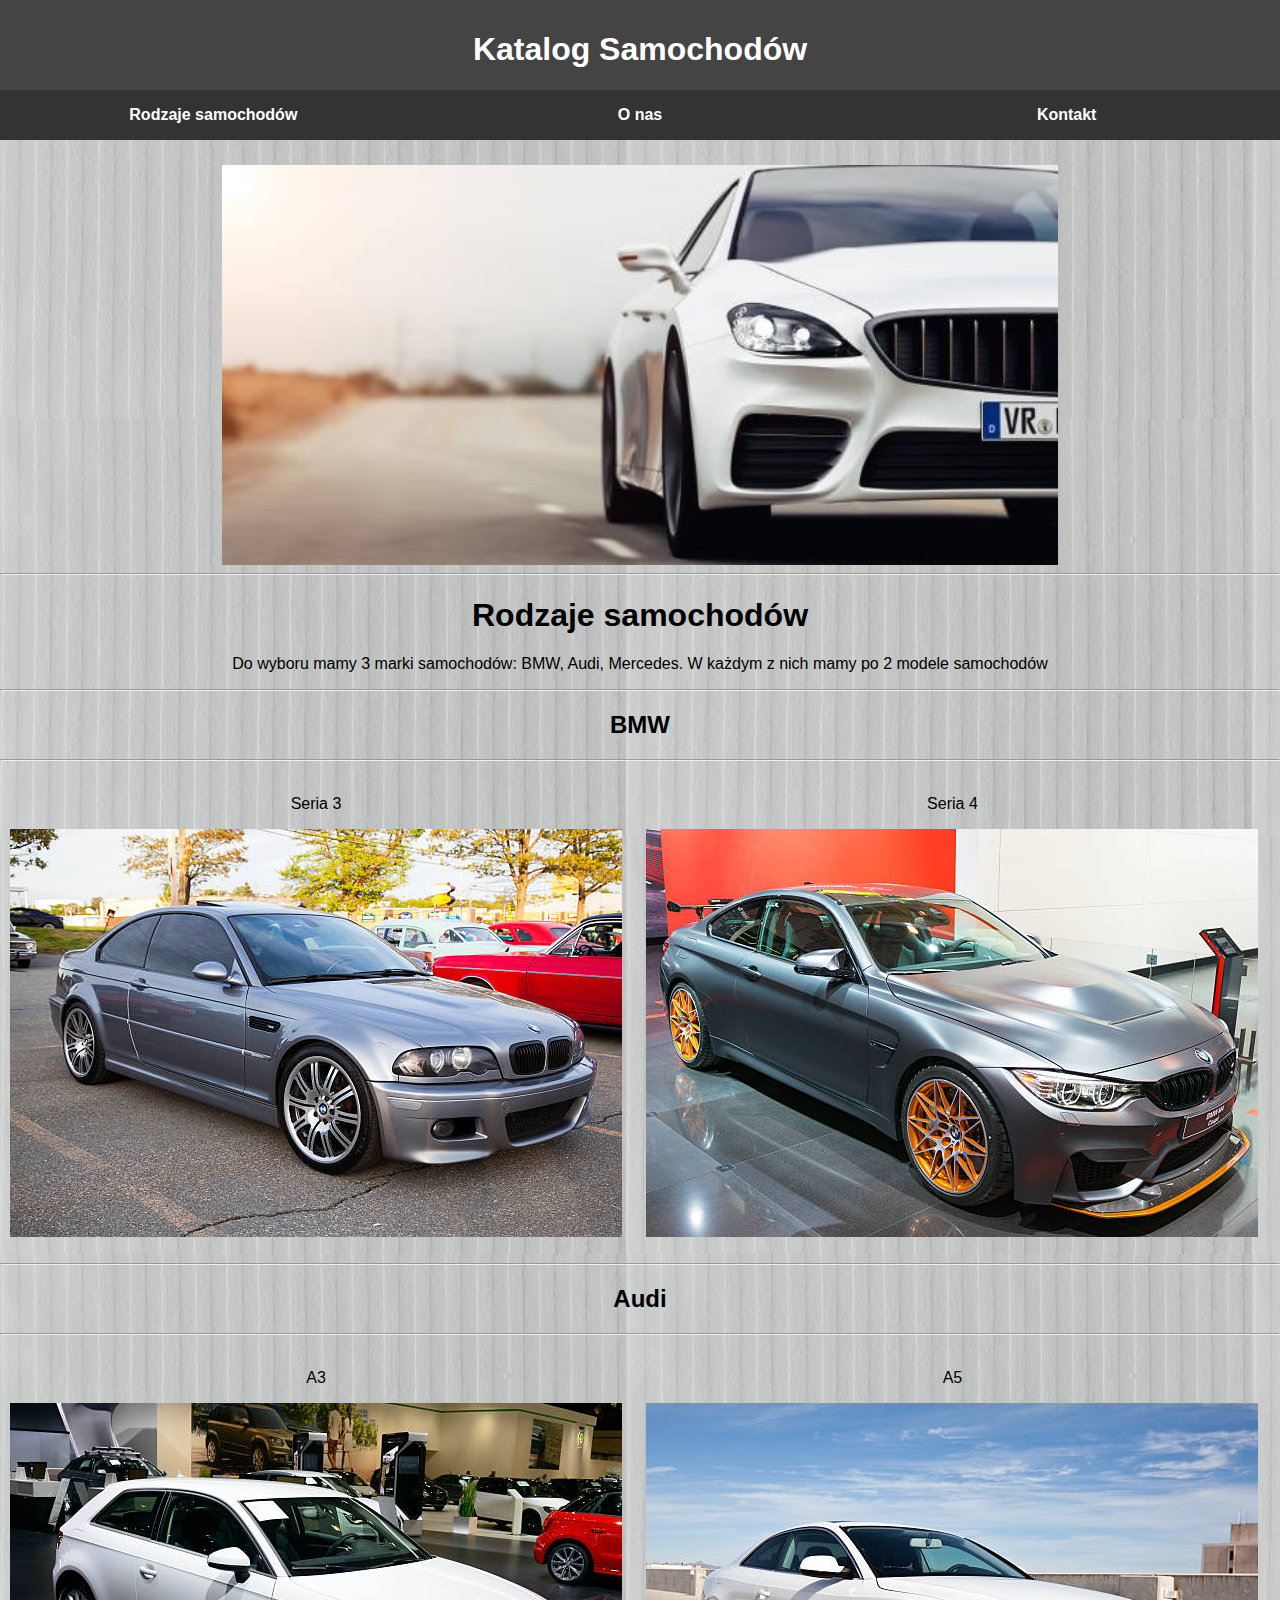
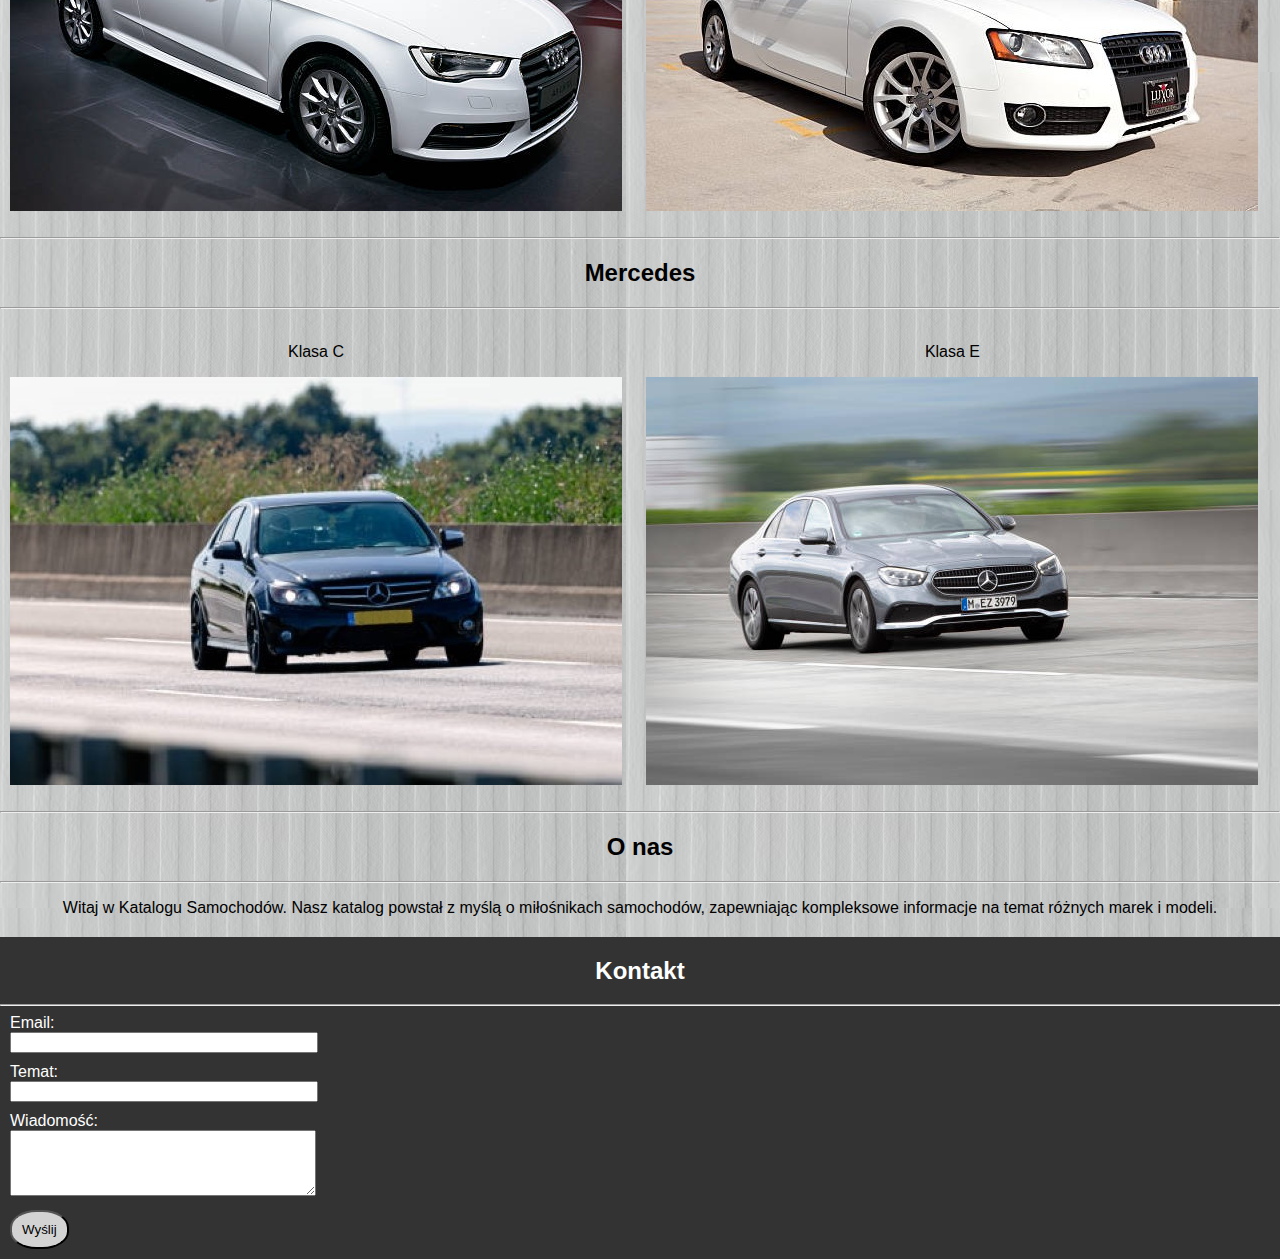
<file: index.html>
<!DOCTYPE html>
<html lang="pl">
<head>
    <meta charset="UTF-8">
    <meta name="viewport" content="width=device-width, initial-scale=1.0">
    <link rel="stylesheet" href="style.css">
    <title>Katalog Samochodów</title>
</head>
<body>
    <header>
        <div class="container">
            <a href="index.html"><h1>Katalog Samochodów</h1></a>
            <nav>
                <ul>
                    <li><a href="#type_cars">Rodzaje samochodów</a>
                    <ul>
                        <li><a href="#bmw">BMW</a>
                        <ul>
                            <li><a href="#seria3">Seria 3</a></li>
                            <li><a href="#seria4">Seria 4</a></li>
                        </ul>
                        </li>
                        <li><a href="#audi">Audi</a>
                        <ul>
                            <li><a href="#a3">A3</a></li>
                            <li><a href="#a5">A5</a></li>
                        </ul>
                        </li>
                        <li><a href="#mercedes">Mercedes</a>
                        <ul>
                            <li><a href="#klasaC">Klasa C</a></li>
                            <li><a href="#klasaE">Klasa E</a></li>
                        </ul>
                        </li>
                    </ul>
                    </li>
                    <li><a href="#about_us">O nas</a></li>
                    <li><a href="#contact_form">Kontakt</a></li>
                </ul>
            </nav>
        </div>
    </header>

    <div id="car">
        <img src="zdjecia/car.jpg"/>
    </div>

    <section id="type_cars" class="type_cars">
        <hr>
        <h1>Rodzaje samochodów</h1>
        <p>Do wyboru mamy 3 marki samochodów: BMW, Audi, Mercedes. W każdym z nich mamy po 2 modele samochodów</p>
        <hr>
        <div id="bmw">
            <h2>BMW</h2>
            <hr>
            <div id="seria3">
                <p>Seria 3</p>
                <a href="bmw_seria3.html"><img src="zdjecia/seria3.jpg" alt="seria3"/></a>
            </div>
            <div id="seria4">
                <p>Seria 4</p>
                <a href="bmw_seria4.html"><img src="zdjecia/seria4.jpg" alt="seria4"/></a>
            </div>
        </div>
        <div id="audi">
            <hr>
            <h2>Audi</h2>
            <hr>
            <div id="a3">
                <p>A3</p>
                <a href="audi_a3.html"><img src="zdjecia/a3.jpg" alt="a3"/></a>
            </div>
            <div id="a5">
                <p>A5</p>
                <a href="audi_a5.html"><img src="zdjecia/a5.jpg" alt="a5"/></a>
            </div>
        </div>
        <div id="mercedes">
            <hr>
            <h2>Mercedes</h2>
            <hr>
            <div id="klasaC">
                <p>Klasa C</p>
                <a href="mercedes_klasaC.html"><img src="zdjecia/c200.jpg" alt="c200"/></a>
            </div>
            <div id="klasaE">
                <p>Klasa E</p>
                <a href="mercedes_klasaE.html"><img src="zdjecia/w213.jpg" alt="w213"/></a>
            </div>
        </div>
    </section>

    <section id="about_us" class="about_us">
        <hr>
        <h2>O nas</h2>
        <hr>
        <p>Witaj w Katalogu Samochodów. Nasz katalog powstał z myślą o miłośnikach samochodów, zapewniając kompleksowe informacje na temat różnych marek i modeli.</p>
    </section>

    <footer>
        <section id="contact_form" class="contact_form">
            <h2>Kontakt</h2><hr>
            <form action="#" method="post">
                <label for="email">Email:</label><br>
                <input type="email" id="email" name="email" required>
    
                <br><label for="subject">Temat:</label><br>
                <input type="text" id="subject" name="subject" required>
    
                <br><label for="message">Wiadomość:</label><br>
                <textarea id="message" name="message" rows="4" required></textarea><br>
    
                <input type="submit" value="Wyślij">
            </form>
        </section>
    </footer>
</body>
</html>
</file>
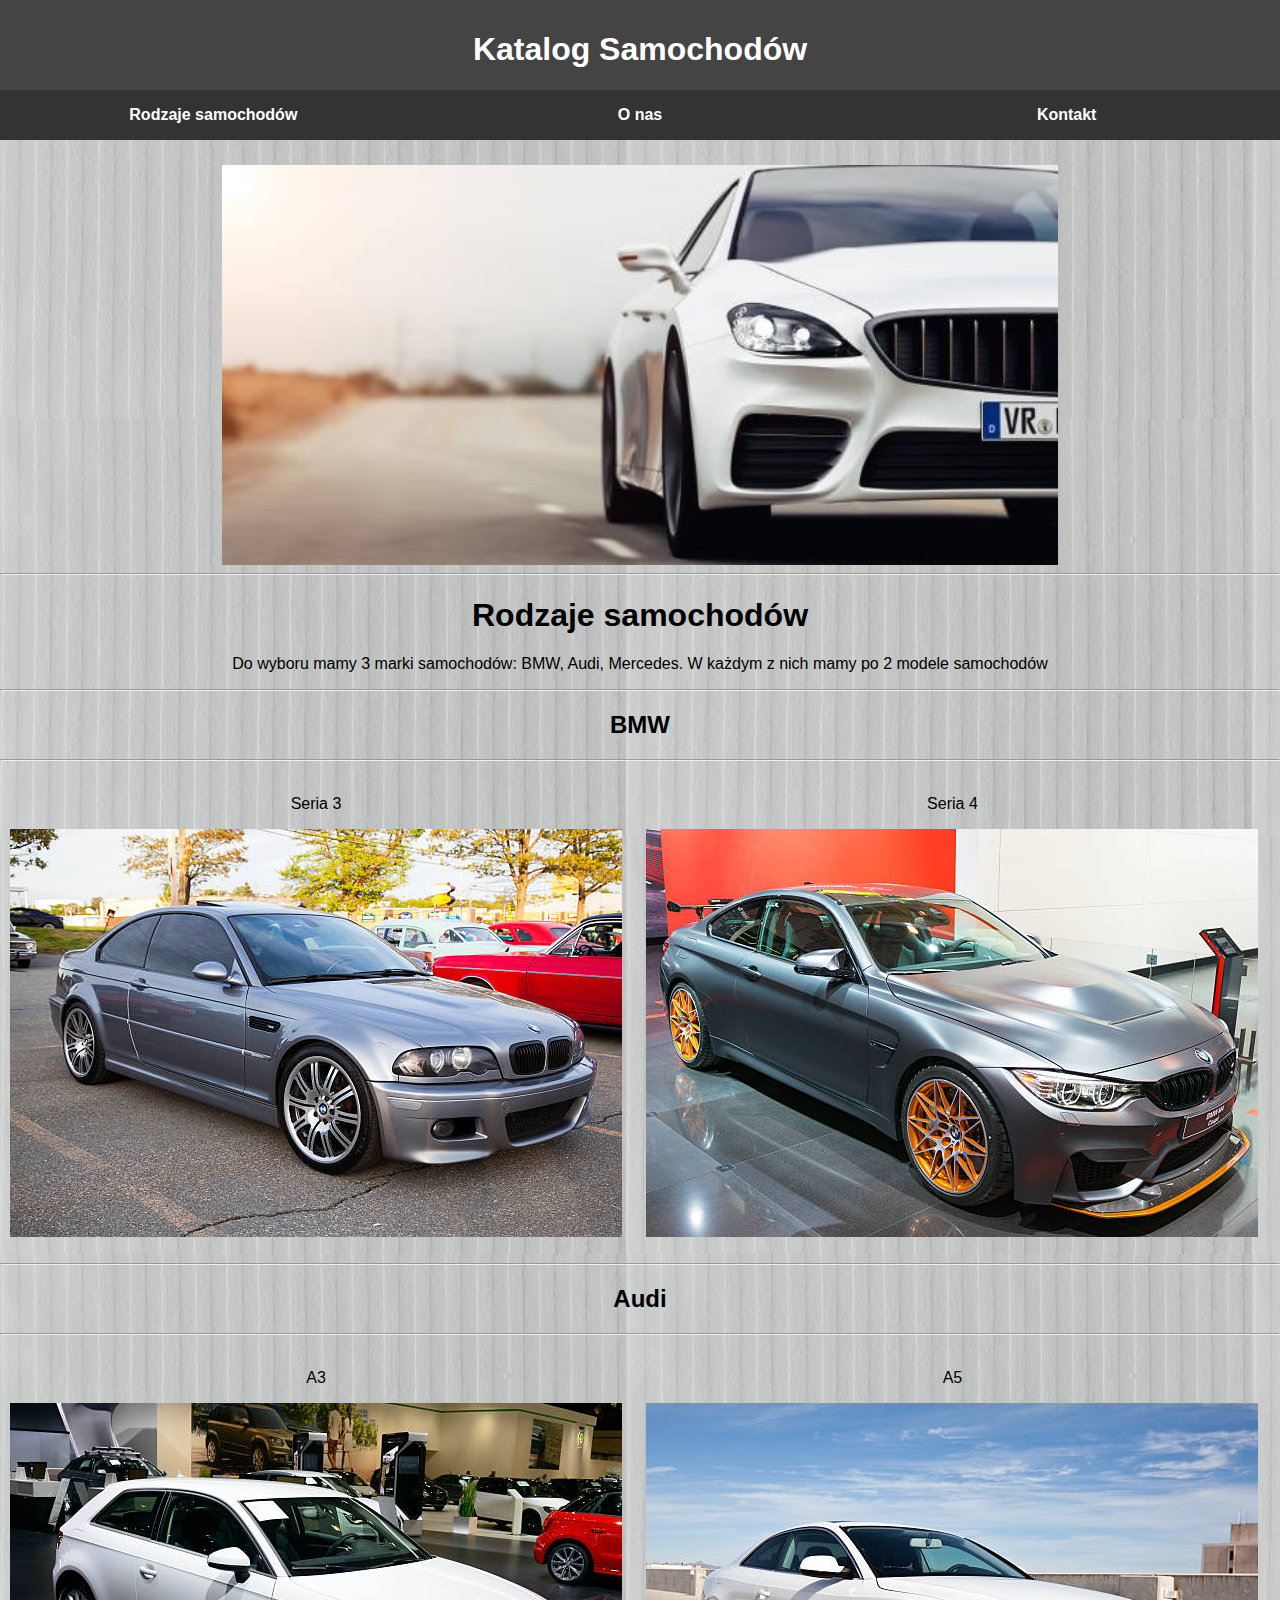
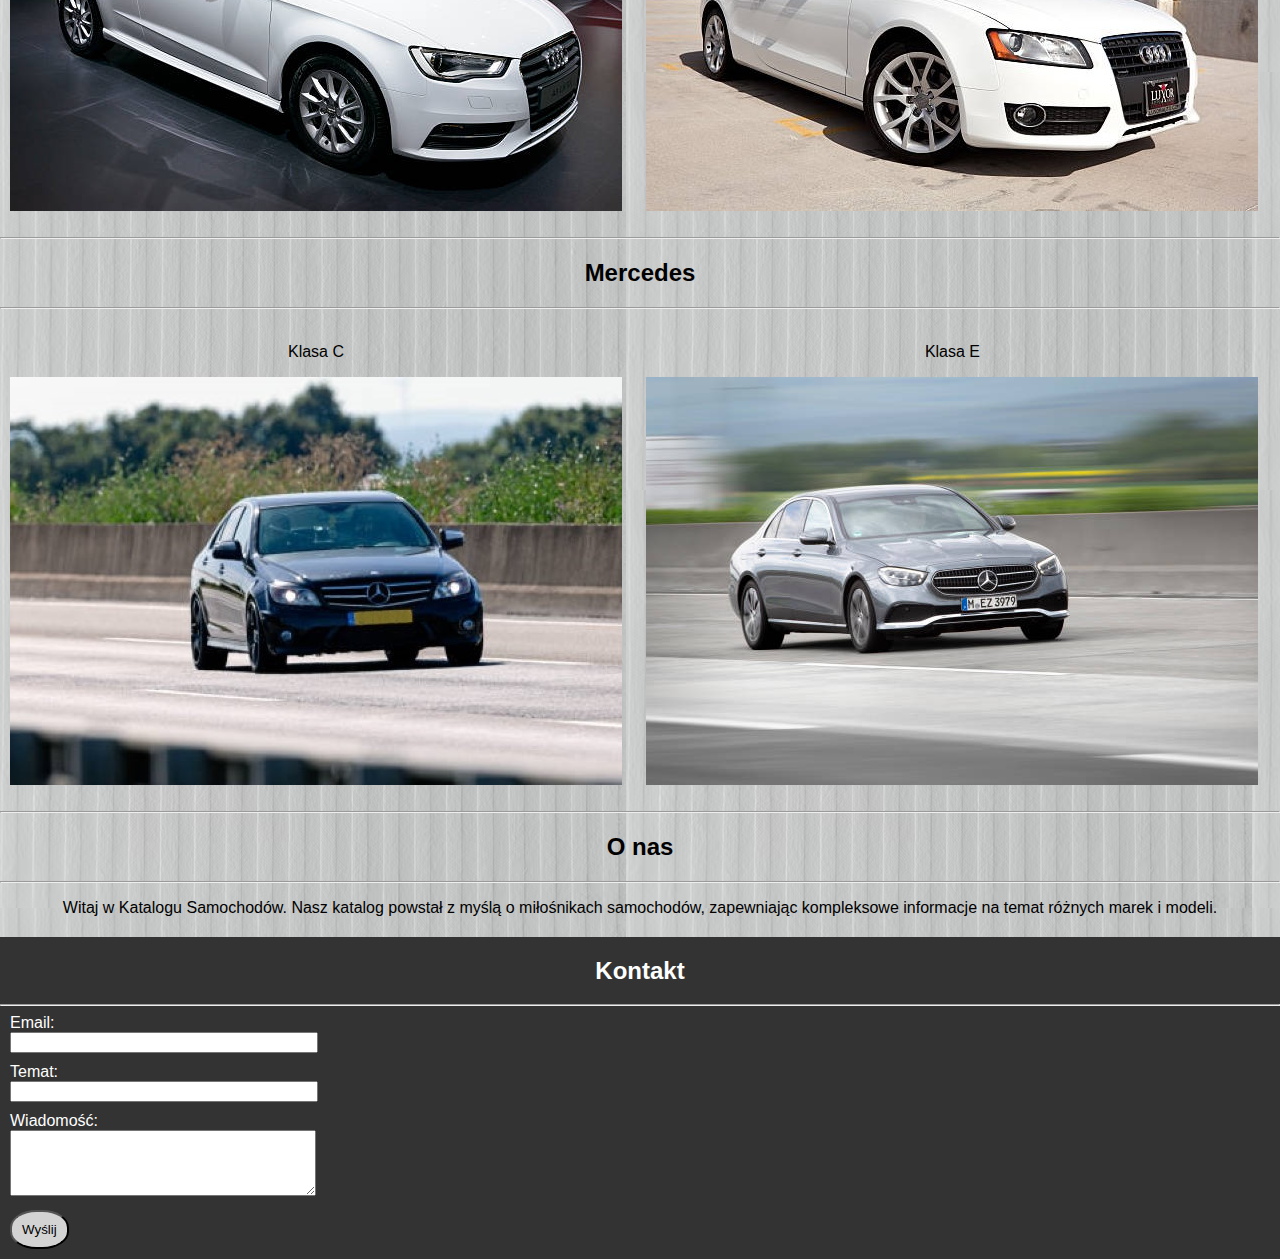
<file: kss/index.html>
<!DOCTYPE html>
<html lang="pl">
<head>
    <meta charset="UTF-8">
    <meta name="viewport" content="width=device-width, initial-scale=1.0">
    <link rel="stylesheet" href="style.css">
    <title>Katalog Samochodów</title>
</head>
<body>
    <header>
        <div class="container">
            <a href="index.html"><h1>Katalog Samochodów</h1></a>
            <nav class="nav">
                <ul>
                    <li><a href="#type_cars">Rodzaje samochodów</a>
                    <ul>
                        <li><a href="#bmw">BMW</a>
                        <ul>
                            <li><a href="#seria3">Seria 3</a></li>
                            <li><a href="#seria4">Seria 4</a></li>
                        </ul>
                        </li>
                        <li><a href="#audi">Audi</a>
                        <ul>
                            <li><a href="#a3">A3</a></li>
                            <li><a href="#a5">A5</a></li>
                        </ul>
                        </li>
                        <li><a href="#mercedes">Mercedes</a>
                        <ul>
                            <li><a href="#klasaC">Klasa C</a></li>
                            <li><a href="#klasaE">Klasa E</a></li>
                        </ul>
                        </li>
                    </ul>
                    </li>
                    <li><a href="#about_us">O nas</a></li>
                    <li><a href="#contact_form">Kontakt</a></li>
                </ul>
            </nav>
        </div>
    </header>

    <div id="car">
        <img src="zdjecia/car.jpg"/>
    </div>

    <section id="type_cars" class="type_cars">
        <hr>
        <h1>Rodzaje samochodów</h1>
        <p>Do wyboru mamy 3 marki samochodów: BMW, Audi, Mercedes. W każdym z nich mamy po 2 modele samochodów</p>
        <hr>
        <div id="bmw">
            <h2>BMW</h2>
            <hr>
            <div id="seria3">
                <p>Seria 3</p>
                <a href="bmw_seria3.html"><img src="zdjecia/seria3.jpg" alt="seria3"/></a>
            </div>
            <div id="seria4">
                <p>Seria 4</p>
                <a href="bmw_seria4.html"><img src="zdjecia/seria4.jpg" alt="seria4"/></a>
            </div>
        </div>
        <div id="audi">
            <hr>
            <h2>Audi</h2>
            <hr>
            <div id="a3">
                <p>A3</p>
                <a href="audi_a3.html"><img src="zdjecia/a3.jpg" alt="a3"/></a>
            </div>
            <div id="a5">
                <p>A5</p>
                <a href="audi_a5.html"><img src="zdjecia/a5.jpg" alt="a5"/></a>
            </div>
        </div>
        <div id="mercedes">
            <hr>
            <h2>Mercedes</h2>
            <hr>
            <div id="klasaC">
                <p>Klasa C</p>
                <a href="mercedes_klasaC.html"><img src="zdjecia/c200.jpg" alt="c200"/></a>
            </div>
            <div id="klasaE">
                <p>Klasa E</p>
                <a href="mercedes_klasaE.html"><img src="zdjecia/w213.jpg" alt="w213"/></a>
            </div>
        </div>
    </section>

    <section id="about_us" class="about_us">
        <hr>
        <h2>O nas</h2>
        <hr>
        <p>Witaj w Katalogu Samochodów. Nasz katalog powstał z myślą o miłośnikach samochodów, zapewniając kompleksowe informacje na temat różnych marek i modeli.</p>
    </section>

    <footer>
        <section id="contact_form" class="contact_form">
            <h2>Kontakt</h2><hr>
            <form action="#" method="post">
                <label for="email">Email:</label><br>
                <input type="email" id="email" name="email" required>
    
                <br><label for="subject">Temat:</label><br>
                <input type="text" id="subject" name="subject" required>
    
                <br><label for="message">Wiadomość:</label><br>
                <textarea id="message" name="message" rows="4" required></textarea><br>
    
                <input type="submit" value="Wyślij">
            </form>
        </section>
    </footer>
</body>
</html>
</file>
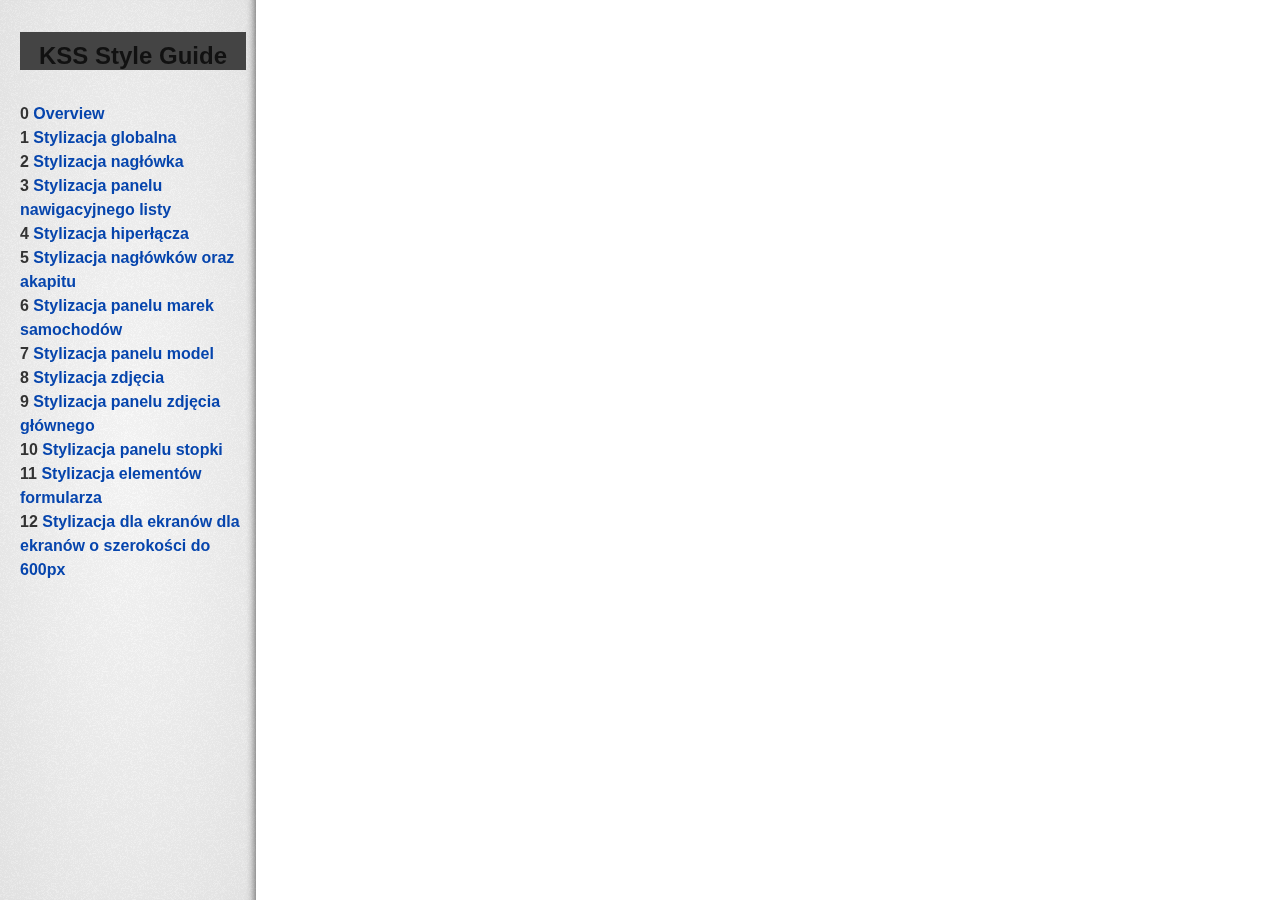
<file: kss/styleguide/index.html>
<!DOCTYPE html>
<html class="no-js" lang="en">
<head>
  <meta charset="utf-8"/>
  <title>KSS Style Guide</title>

  <meta name="description" content=""/>
  <meta name="generator" content="kss-node"/>
  <meta name="viewport" content="width=device-width"/>

  <link rel="stylesheet" href="kss-assets/kss.css"/>
  <link rel="stylesheet" href="../kss-style.css"/>

</head>
<body id="kss-node" >

<div class="kss-sidebar kss-style">
  <header class="kss-header">
    <h1 class="kss-doc-title">KSS Style Guide</h1>
  </header>
  <nav class="kss-nav" aria-label="Style Guide">
    <ul class="kss-nav__menu">
      <li class="kss-nav__menu-item">
        <a class="kss-nav__menu-link" href="./">
          <span class="kss-nav__ref">0</span
          ><span class="kss-nav__name">Overview</span>
        </a>
      </li>
      <li class="kss-nav__menu-item">
        <a class="kss-nav__menu-link" href="section-1.html">
          <span class="kss-nav__ref">1</span><span class="kss-nav__name">Stylizacja globalna</span>
        </a>
      </li>
      <li class="kss-nav__menu-item">
        <a class="kss-nav__menu-link" href="section-2.html">
          <span class="kss-nav__ref">2</span><span class="kss-nav__name">Stylizacja nagłówka</span>
        </a>
      </li>
      <li class="kss-nav__menu-item">
        <a class="kss-nav__menu-link" href="section-3.html">
          <span class="kss-nav__ref">3</span><span class="kss-nav__name">Stylizacja panelu nawigacyjnego listy</span>
        </a>
      </li>
      <li class="kss-nav__menu-item">
        <a class="kss-nav__menu-link" href="section-4.html">
          <span class="kss-nav__ref">4</span><span class="kss-nav__name">Stylizacja hiperłącza</span>
        </a>
      </li>
      <li class="kss-nav__menu-item">
        <a class="kss-nav__menu-link" href="section-5.html">
          <span class="kss-nav__ref">5</span><span class="kss-nav__name">Stylizacja nagłówków oraz akapitu</span>
        </a>
      </li>
      <li class="kss-nav__menu-item">
        <a class="kss-nav__menu-link" href="section-6.html">
          <span class="kss-nav__ref">6</span><span class="kss-nav__name">Stylizacja panelu marek samochodów</span>
        </a>
      </li>
      <li class="kss-nav__menu-item">
        <a class="kss-nav__menu-link" href="section-7.html">
          <span class="kss-nav__ref">7</span><span class="kss-nav__name">Stylizacja panelu model</span>
        </a>
      </li>
      <li class="kss-nav__menu-item">
        <a class="kss-nav__menu-link" href="section-8.html">
          <span class="kss-nav__ref">8</span><span class="kss-nav__name">Stylizacja zdjęcia</span>
        </a>
      </li>
      <li class="kss-nav__menu-item">
        <a class="kss-nav__menu-link" href="section-9.html">
          <span class="kss-nav__ref">9</span><span class="kss-nav__name">Stylizacja panelu zdjęcia głównego</span>
        </a>
      </li>
      <li class="kss-nav__menu-item">
        <a class="kss-nav__menu-link" href="section-10.html">
          <span class="kss-nav__ref">10</span><span class="kss-nav__name">Stylizacja panelu stopki</span>
        </a>
      </li>
      <li class="kss-nav__menu-item">
        <a class="kss-nav__menu-link" href="section-11.html">
          <span class="kss-nav__ref">11</span><span class="kss-nav__name">Stylizacja elementów formularza</span>
        </a>
      </li>
      <li class="kss-nav__menu-item">
        <a class="kss-nav__menu-link" href="section-12.html">
          <span class="kss-nav__ref">12</span><span class="kss-nav__name">Stylizacja dla ekranów dla ekranów o szerokości do 600px</span>
        </a>
      </li>
    </ul>
  </nav>
</div>
<main class="kss-main" aria-label="Content">
  <article>
</article>
</main>

<!-- SCRIPTS -->
<script src="kss-assets/kss.js"></script>
<script src="kss-assets/scrollspy.js"></script>
<script src="kss-assets/kss-fullscreen.js"></script>
<script src="kss-assets/kss-guides.js"></script>
<script src="kss-assets/kss-markup.js"></script>
<script>
  var spy = new ScrollSpy('#kss-node', {
    nav: '.kss-nav__menu-child > li > a',
    className: 'is-in-viewport'
  });
  var kssFullScreen = new KssFullScreen({
    idPrefix: 'kss-fullscreen-',
    bodyClass: 'kss-fullscreen-mode',
    elementClass: 'is-fullscreen'
  });
  var kssGuides = new KssGuides({
    bodyClass: 'kss-guides-mode'
  });
  var kssMarkup = new KssMarkup({
    bodyClass: 'kss-markup-mode',
    detailsClass: 'kss-markup'
  });
</script>



<!-- Automatically built using <a href="https://github.com/kss-node/kss-node">kss-node</a>. -->
</body>
</html>
</file>
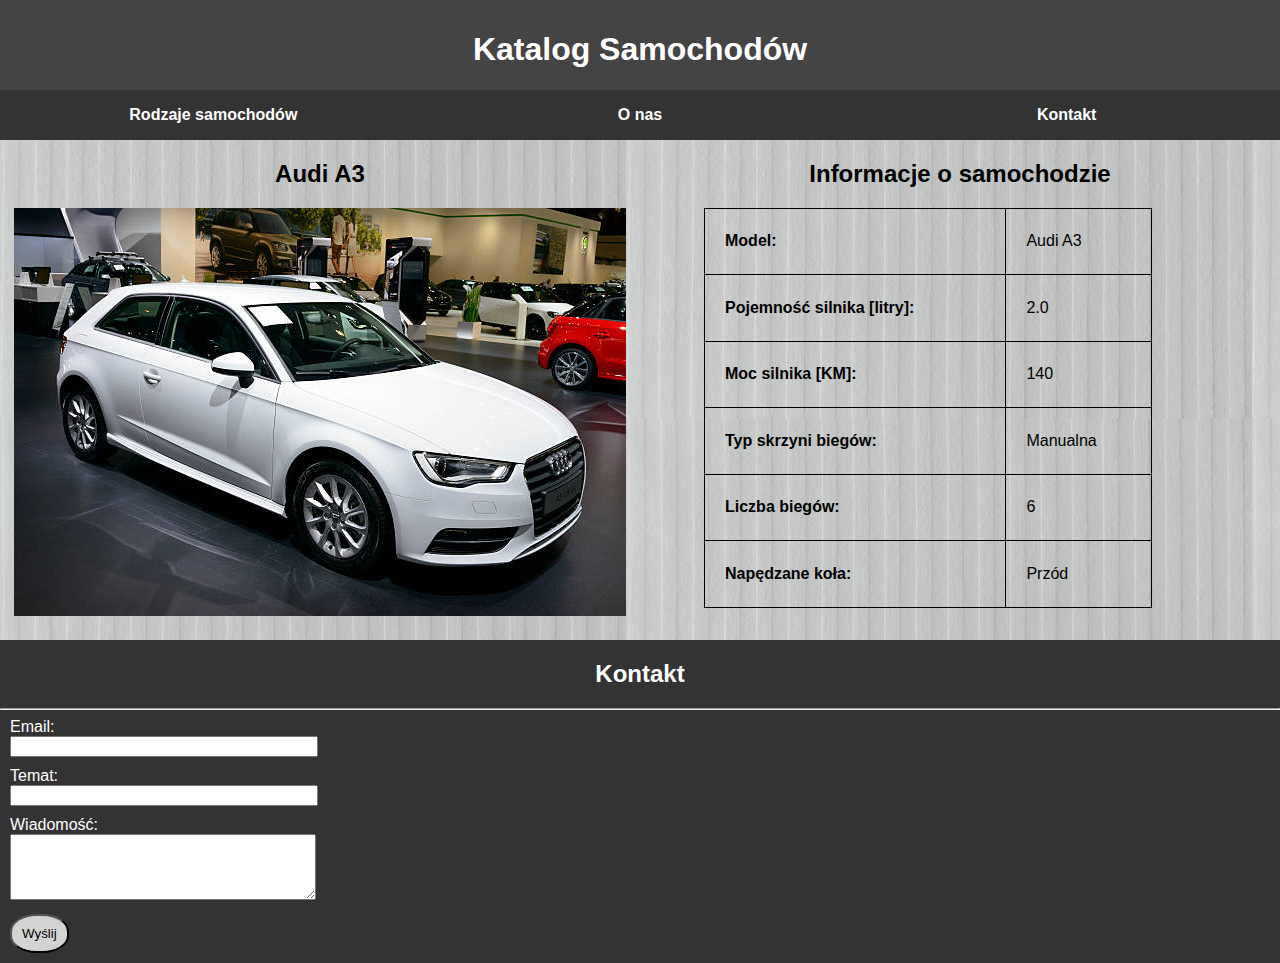
<file: audi_a3.html>
<!DOCTYPE html>
<html lang="pl">
<head>
    <meta charset="UTF-8">
    <meta name="viewport" content="width=device-width, initial-scale=1.0">
    <link rel="stylesheet" href="style.css">
    <title>Katalog Samochodów</title>
</head>
<body>
    <header>
        <div class="container">
            <a href="index.html"><h1>Katalog Samochodów</h1></a>
            <nav>
                <ul>
                    <li><a href="index.html#type_cars">Rodzaje samochodów</a>
                    <ul>
                        <li><a href="index.html#bmw#bmw">BMW</a>
                        <ul>
                            <li><a href="index.html#seria3">Seria 3</a></li>
                            <li><a href="index.html#seria4">Seria 4</a></li>
                        </ul>
                        </li>
                        <li><a href="index.html#audi">Audi</a>
                        <ul>
                            <li><a href="index.html#a3">A3</a></li>
                            <li><a href="index.html#a5">A5</a></li>
                        </ul>
                        </li>
                        <li><a href="index.html#mercedes">Mercedes</a>
                        <ul>
                            <li><a href="index.html#klasaC">Klasa C</a></li>
                            <li><a href="index.html#klasaE">Klasa E</a></li>
                        </ul>
                        </li>
                    </ul>
                    </li>
                    <li><a href="index.html#about_us">O nas</a></li>
                    <li><a href="#contact_form">Kontakt</a></li>
                </ul>
            </nav>
        </div>
    </header>

    <section class="model">
        <div class="part">
            <h2>Audi A3</h2>
            <img src="zdjecia/a3.jpg" alt="a3"/>
        </div>
        
        <div class="part"><h2>Informacje o samochodzie</h2>
            <table>
                <tr>
                    <th>Model:</th>
                    <td>Audi A3</td>
                </tr>
                <tr>
                    <th>Pojemność silnika [litry]:</th>
                    <td>2.0</td>
                </tr>
                <tr>
                    <th>Moc silnika [KM]:</th>
                    <td>140</td>
                </tr>
                <tr>
                    <th>Typ skrzyni biegów:</th>
                    <td>Manualna</td>
                </tr>
                <tr>
                    <th>Liczba biegów:</th>
                    <td>6</td>
                </tr>
                <tr>
                    <th>Napędzane koła:</th>
                    <td>Przód</td>
                </tr>
            </table>
        </div>
    </section>
    <footer>
        <section id="contact_form" class="contact_form">
            <h2>Kontakt</h2><hr>
            <form action="#" method="post">
                <label for="email">Email:</label><br>
                <input type="email" id="email" name="email" required>
    
                <br><label for="subject">Temat:</label><br>
                <input type="text" id="subject" name="subject" required>
    
                <br><label for="message">Wiadomość:</label><br>
                <textarea id="message" name="message" rows="4" required></textarea><br>
    
                <input type="submit" value="Wyślij">
            </form>
        </section>
    </footer>
</body>
</html>
</file>
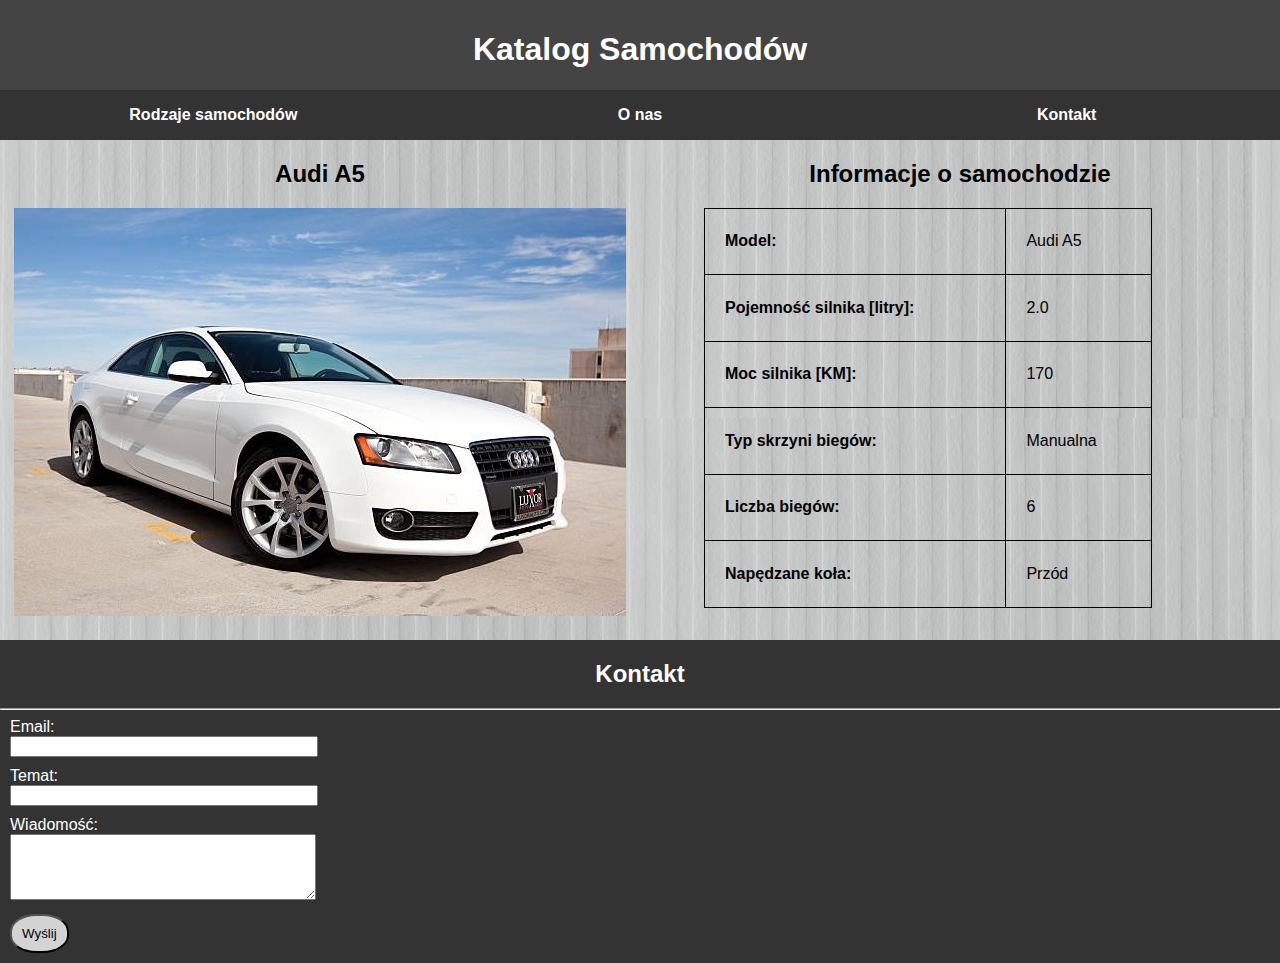
<file: audi_a5.html>
<!DOCTYPE html>
<html lang="pl">
<head>
    <meta charset="UTF-8">
    <meta name="viewport" content="width=device-width, initial-scale=1.0">
    <link rel="stylesheet" href="style.css">
    <title>Katalog Samochodów</title>
</head>
<body>
    <header>
        <div class="container">
            <a href="index.html"><h1>Katalog Samochodów</h1></a>
            <nav>
                <ul>
                    <li><a href="index.html#type_cars">Rodzaje samochodów</a>
                    <ul>
                        <li><a href="index.html#bmw#bmw">BMW</a>
                        <ul>
                            <li><a href="index.html#seria3">Seria 3</a></li>
                            <li><a href="index.html#seria4">Seria 4</a></li>
                        </ul>
                        </li>
                        <li><a href="index.html#audi">Audi</a>
                        <ul>
                            <li><a href="index.html#a3">A3</a></li>
                            <li><a href="index.html#a5">A5</a></li>
                        </ul>
                        </li>
                        <li><a href="index.html#mercedes">Mercedes</a>
                        <ul>
                            <li><a href="index.html#klasaC">Klasa C</a></li>
                            <li><a href="index.html#klasaE">Klasa E</a></li>
                        </ul>
                        </li>
                    </ul>
                    </li>
                    <li><a href="index.html#about_us">O nas</a></li>
                    <li><a href="#contact_form">Kontakt</a></li>
                </ul>
            </nav>
        </div>
    </header>

    <section class="model">
        <div class="part">
            <h2>Audi A5</h2>
            <img src="zdjecia/a5.jpg" alt="a5"/>
        </div>
        
        <div class="part"><h2>Informacje o samochodzie</h2>
            <table>
                <tr>
                    <th>Model:</th>
                    <td>Audi A5</td>
                </tr>
                <tr>
                    <th>Pojemność silnika [litry]:</th>
                    <td>2.0</td>
                </tr>
                <tr>
                    <th>Moc silnika [KM]:</th>
                    <td>170</td>
                </tr>
                <tr>
                    <th>Typ skrzyni biegów:</th>
                    <td>Manualna</td>
                </tr>
                <tr>
                    <th>Liczba biegów:</th>
                    <td>6</td>
                </tr>
                <tr>
                    <th>Napędzane koła:</th>
                    <td>Przód</td>
                </tr>
            </table>
        </div>
    </section>
    <footer>
        <section id="contact_form" class="contact_form">
            <h2>Kontakt</h2><hr>
            <form action="#" method="post">
                <label for="email">Email:</label><br>
                <input type="email" id="email" name="email" required>
    
                <br><label for="subject">Temat:</label><br>
                <input type="text" id="subject" name="subject" required>
    
                <br><label for="message">Wiadomość:</label><br>
                <textarea id="message" name="message" rows="4" required></textarea><br>
    
                <input type="submit" value="Wyślij">
            </form>
        </section>
    </footer>
</body>
</html>
</file>
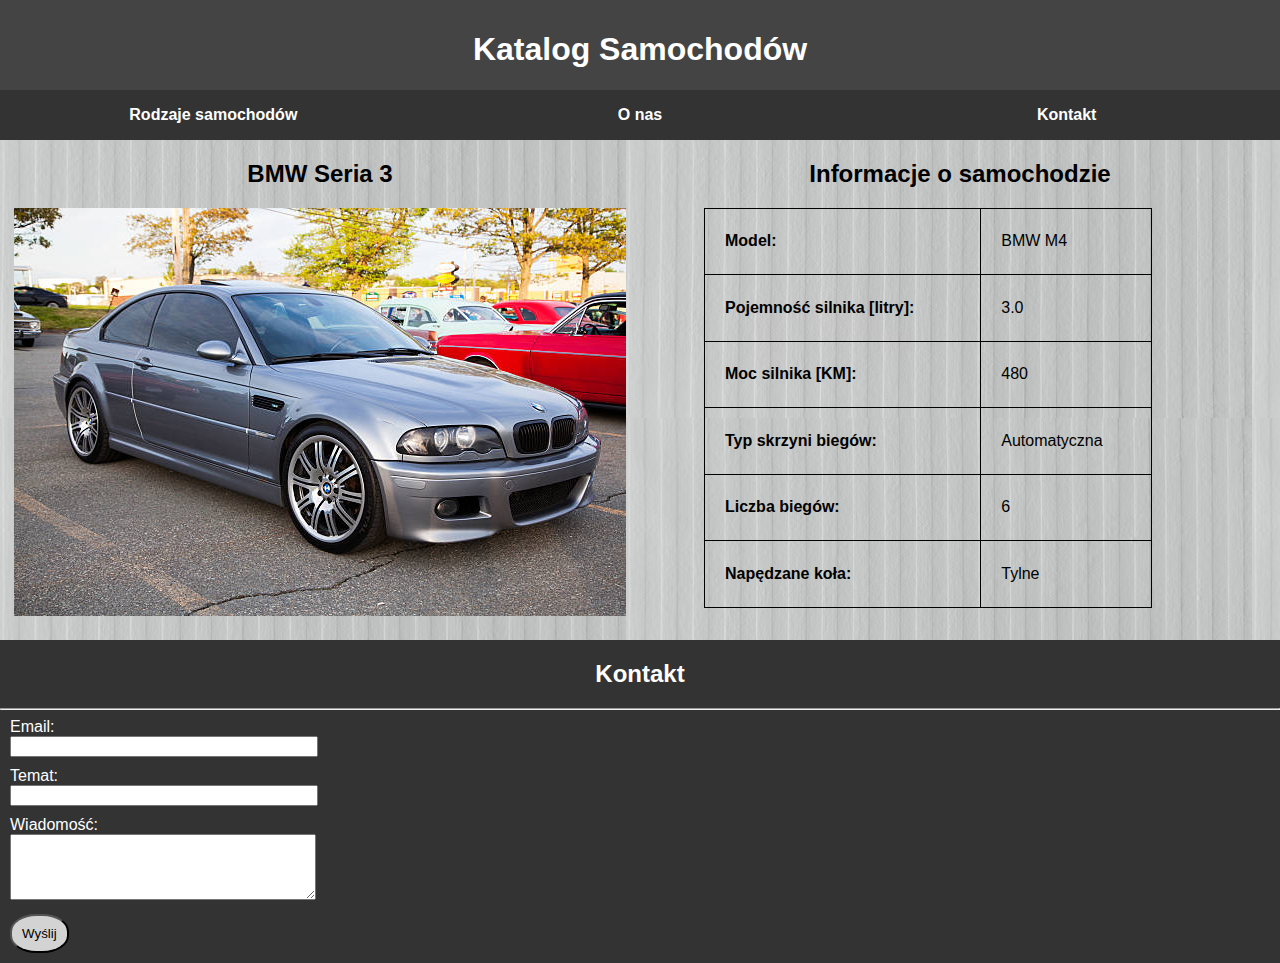
<file: bmw_seria3.html>
<!DOCTYPE html>
<html lang="pl">
<head>
    <meta charset="UTF-8">
    <meta name="viewport" content="width=device-width, initial-scale=1.0">
    <link rel="stylesheet" href="style.css">
    <title>Katalog Samochodów</title>
</head>
<body>
    <header>
        <div class="container">
            <a href="index.html"><h1>Katalog Samochodów</h1></a>
            <nav>
                <ul>
                    <li><a href="index.html#type_cars">Rodzaje samochodów</a>
                    <ul>
                        <li><a href="index.html#bmw">BMW</a>
                        <ul>
                            <li><a href="index.html#seria3">Seria 3</a></li>
                            <li><a href="index.html#seria4">Seria 4</a></li>
                        </ul>
                        </li>
                        <li><a href="index.html#audi">Audi</a>
                        <ul>
                            <li><a href="index.html#a3">A3</a></li>
                            <li><a href="index.html#a5">A5</a></li>
                        </ul>
                        </li>
                        <li><a href="index.html#mercedes">Mercedes</a>
                        <ul>
                            <li><a href="index.html#klasaC">Klasa C</a></li>
                            <li><a href="index.html#klasaE">Klasa E</a></li>
                        </ul>
                        </li>
                    </ul>
                    </li>
                    <li><a href="index.html#about_us">O nas</a></li>
                    <li><a href="#contact_form">Kontakt</a></li>
                </ul>
            </nav>
        </div>
    </header>

    <section class="model">
        <div class="part">
            <h2>BMW Seria 3</h2>
            <img src="zdjecia/seria3.jpg" alt="seria3"/>
        </div>
        
        <div class="part"><h2>Informacje o samochodzie</h2>
            <table>
                <tr>
                    <th>Model:</th>
                    <td>BMW M4</td>
                </tr>
                <tr>
                    <th>Pojemność silnika [litry]:</th>
                    <td>3.0</td>
                </tr>
                <tr>
                    <th>Moc silnika [KM]:</th>
                    <td>480</td>
                </tr>
                <tr>
                    <th>Typ skrzyni biegów:</th>
                    <td>Automatyczna</td>
                </tr>
                <tr>
                    <th>Liczba biegów:</th>
                    <td>6</td>
                </tr>
                <tr>
                    <th>Napędzane koła:</th>
                    <td>Tylne</td>
                </tr>
            </table>
        </div>
    </section>
    <footer>
        <section id="contact_form" class="contact_form">
            <h2>Kontakt</h2><hr>
            <form action="#" method="post">
                <label for="email">Email:</label><br>
                <input type="email" id="email" name="email" required>
    
                <br><label for="subject">Temat:</label><br>
                <input type="text" id="subject" name="subject" required>
    
                <br><label for="message">Wiadomość:</label><br>
                <textarea id="message" name="message" rows="4" required></textarea><br>
    
                <input type="submit" value="Wyślij">
            </form>
        </section>
    </footer>
</body>
</html>
</file>
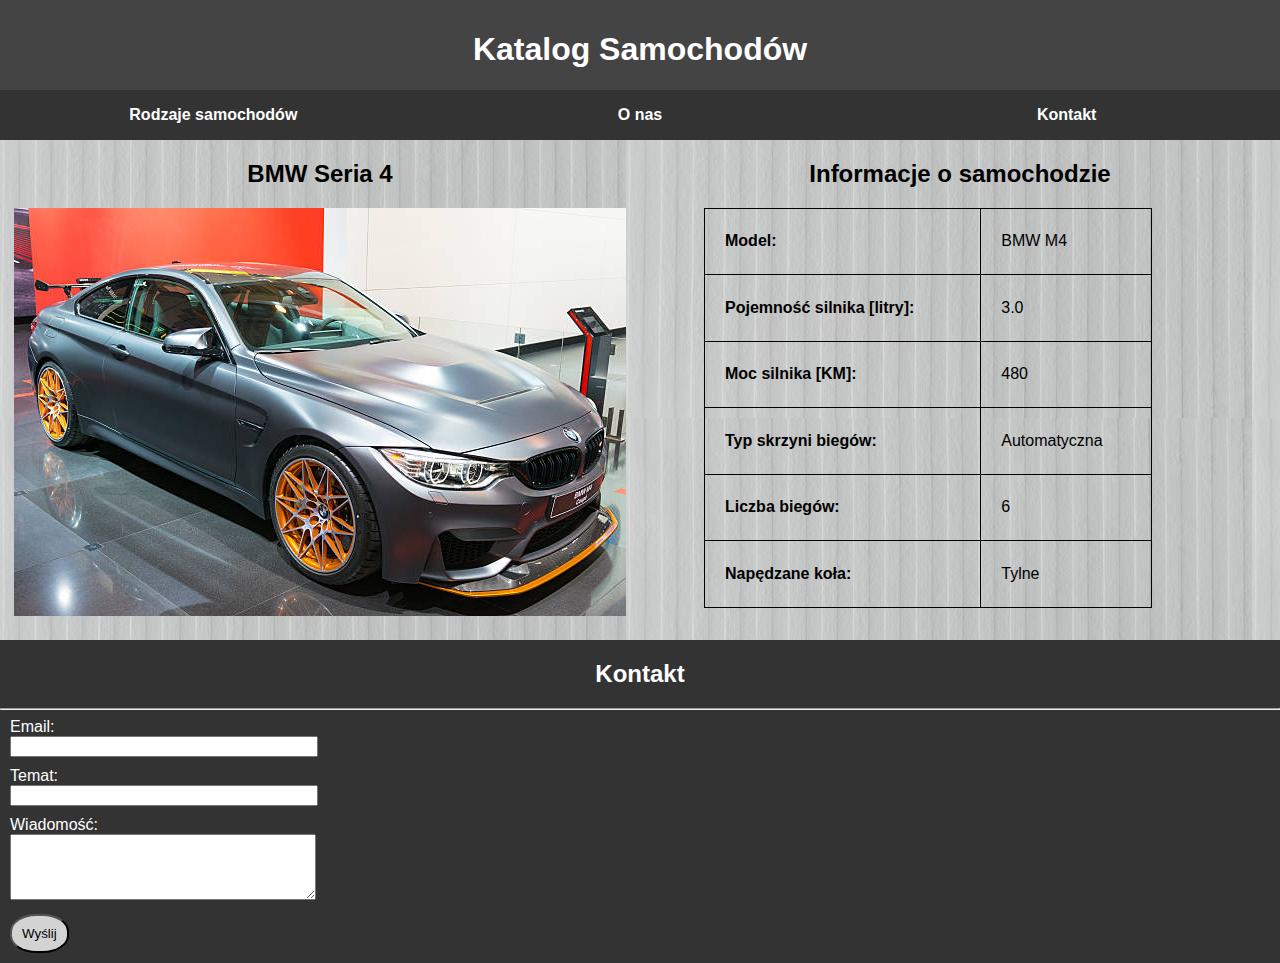
<file: bmw_seria4.html>
<!DOCTYPE html>
<html lang="pl">
<head>
    <meta charset="UTF-8">
    <meta name="viewport" content="width=device-width, initial-scale=1.0">
    <link rel="stylesheet" href="style.css">
    <title>Katalog Samochodów</title>
</head>
<body>
    <header>
        <div class="container">
            <a href="index.html"><h1>Katalog Samochodów</h1></a>
            <nav>
                <ul>
                    <li><a href="index.html#type_cars">Rodzaje samochodów</a>
                    <ul>
                        <li><a href="index.html#bmw#bmw">BMW</a>
                        <ul>
                            <li><a href="index.html#seria3">Seria 3</a></li>
                            <li><a href="index.html#seria4">Seria 4</a></li>
                        </ul>
                        </li>
                        <li><a href="index.html#audi">Audi</a>
                        <ul>
                            <li><a href="index.html#a3">A3</a></li>
                            <li><a href="index.html#a5">A5</a></li>
                        </ul>
                        </li>
                        <li><a href="index.html#mercedes">Mercedes</a>
                        <ul>
                            <li><a href="index.html#klasaC">Klasa C</a></li>
                            <li><a href="index.html#klasaE">Klasa E</a></li>
                        </ul>
                        </li>
                    </ul>
                    </li>
                    <li><a href="index.html#about_us">O nas</a></li>
                    <li><a href="#contact_form">Kontakt</a></li>
                </ul>
            </nav>
        </div>
    </header>

    <section class="model">
        <div class="part">
            <h2>BMW Seria 4</h2>
            <img src="zdjecia/seria4.jpg" alt="seria4"/>
        </div>
        
        <div class="part"><h2>Informacje o samochodzie</h2>
            <table>
                <tr>
                    <th>Model:</th>
                    <td>BMW M4</td>
                </tr>
                <tr>
                    <th>Pojemność silnika [litry]:</th>
                    <td>3.0</td>
                </tr>
                <tr>
                    <th>Moc silnika [KM]:</th>
                    <td>480</td>
                </tr>
                <tr>
                    <th>Typ skrzyni biegów:</th>
                    <td>Automatyczna</td>
                </tr>
                <tr>
                    <th>Liczba biegów:</th>
                    <td>6</td>
                </tr>
                <tr>
                    <th>Napędzane koła:</th>
                    <td>Tylne</td>
                </tr>
            </table>
        </div>
    </section>
    <footer>
        <section id="contact_form" class="contact_form">
            <h2>Kontakt</h2><hr>
            <form action="#" method="post">
                <label for="email">Email:</label><br>
                <input type="email" id="email" name="email" required>
    
                <br><label for="subject">Temat:</label><br>
                <input type="text" id="subject" name="subject" required>
    
                <br><label for="message">Wiadomość:</label><br>
                <textarea id="message" name="message" rows="4" required></textarea><br>
    
                <input type="submit" value="Wyślij">
            </form>
        </section>
    </footer>
</body>
</html>
</file>
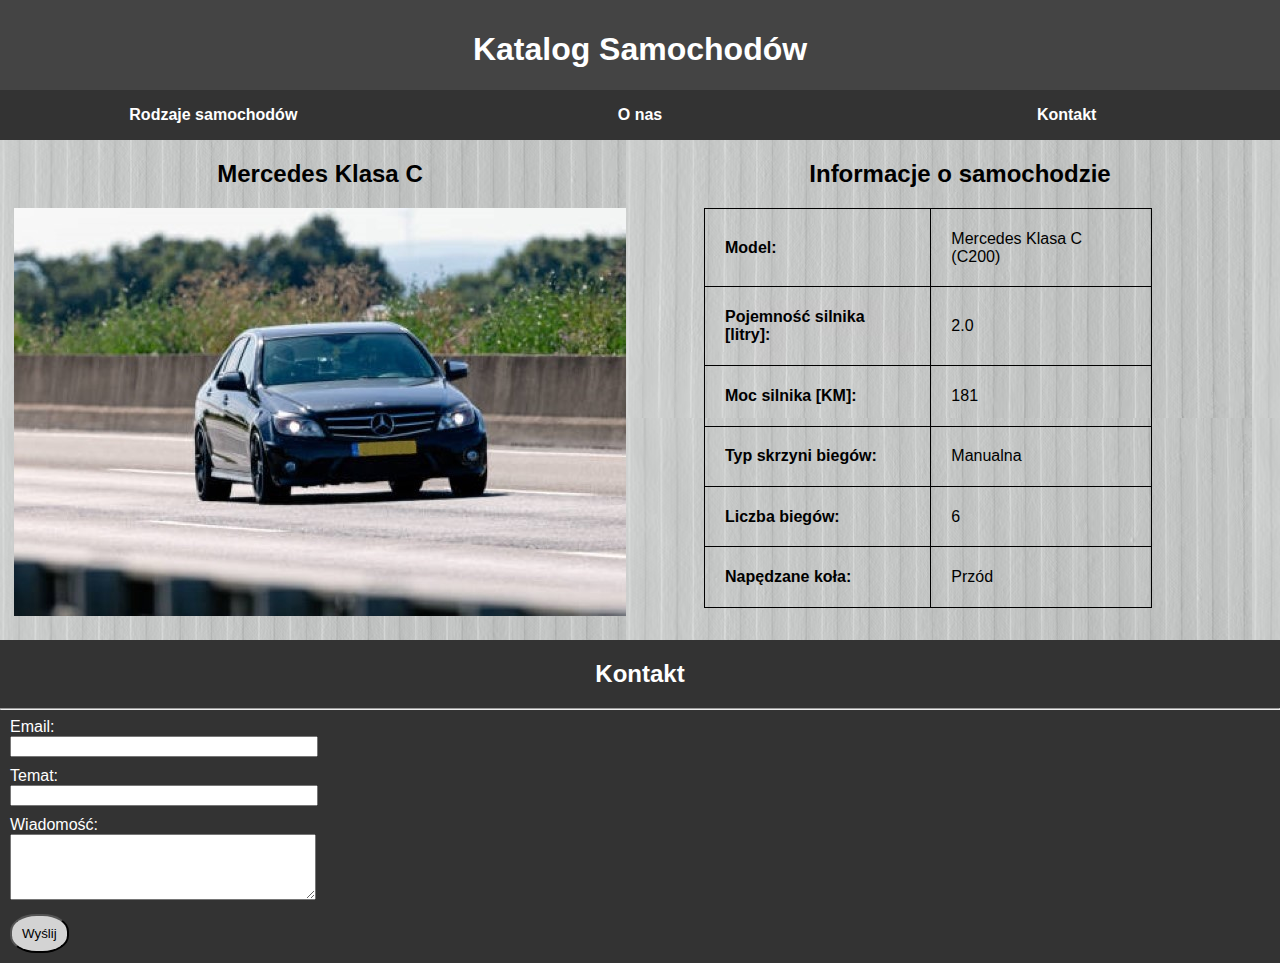
<file: mercedes_klasaC.html>
<!DOCTYPE html>
<html lang="pl">
<head>
    <meta charset="UTF-8">
    <meta name="viewport" content="width=device-width, initial-scale=1.0">
    <link rel="stylesheet" href="style.css">
    <title>Katalog Samochodów</title>
</head>
<body>
    <header>
        <div class="container">
            <a href="index.html"><h1>Katalog Samochodów</h1></a>
            <nav>
                <ul>
                    <li><a href="index.html#type_cars">Rodzaje samochodów</a>
                    <ul>
                        <li><a href="index.html#bmw#bmw">BMW</a>
                        <ul>
                            <li><a href="index.html#seria3">Seria 3</a></li>
                            <li><a href="index.html#seria4">Seria 4</a></li>
                        </ul>
                        </li>
                        <li><a href="index.html#audi">Audi</a>
                        <ul>
                            <li><a href="index.html#a3">A3</a></li>
                            <li><a href="index.html#a5">A5</a></li>
                        </ul>
                        </li>
                        <li><a href="index.html#mercedes">Mercedes</a>
                        <ul>
                            <li><a href="index.html#klasaC">Klasa C</a></li>
                            <li><a href="index.html#klasaE">Klasa E</a></li>
                        </ul>
                        </li>
                    </ul>
                    </li>
                    <li><a href="index.html#about_us">O nas</a></li>
                    <li><a href="#contact_form">Kontakt</a></li>
                </ul>
            </nav>
        </div>
    </header>

    <section class="model">
        <div class="part">
            <h2>Mercedes Klasa C</h2>
            <img src="zdjecia/c200.jpg" alt="c200"/>
        </div>
        
        <div class="part"><h2>Informacje o samochodzie</h2>
            <table>
                <tr>
                    <th>Model:</th>
                    <td>Mercedes Klasa C (C200)</td>
                </tr>
                <tr>
                    <th>Pojemność silnika [litry]:</th>
                    <td>2.0</td>
                </tr>
                <tr>
                    <th>Moc silnika [KM]:</th>
                    <td>181</td>
                </tr>
                <tr>
                    <th>Typ skrzyni biegów:</th>
                    <td>Manualna</td>
                </tr>
                <tr>
                    <th>Liczba biegów:</th>
                    <td>6</td>
                </tr>
                <tr>
                    <th>Napędzane koła:</th>
                    <td>Przód</td>
                </tr>
            </table>
        </div>
    </section>
    <footer>
        <section id="contact_form" class="contact_form">
            <h2>Kontakt</h2><hr>
            <form action="#" method="post">
                <label for="email">Email:</label><br>
                <input type="email" id="email" name="email" required>
    
                <br><label for="subject">Temat:</label><br>
                <input type="text" id="subject" name="subject" required>
    
                <br><label for="message">Wiadomość:</label><br>
                <textarea id="message" name="message" rows="4" required></textarea><br>
    
                <input type="submit" value="Wyślij">
            </form>
        </section>
    </footer>
</body>
</html>
</file>
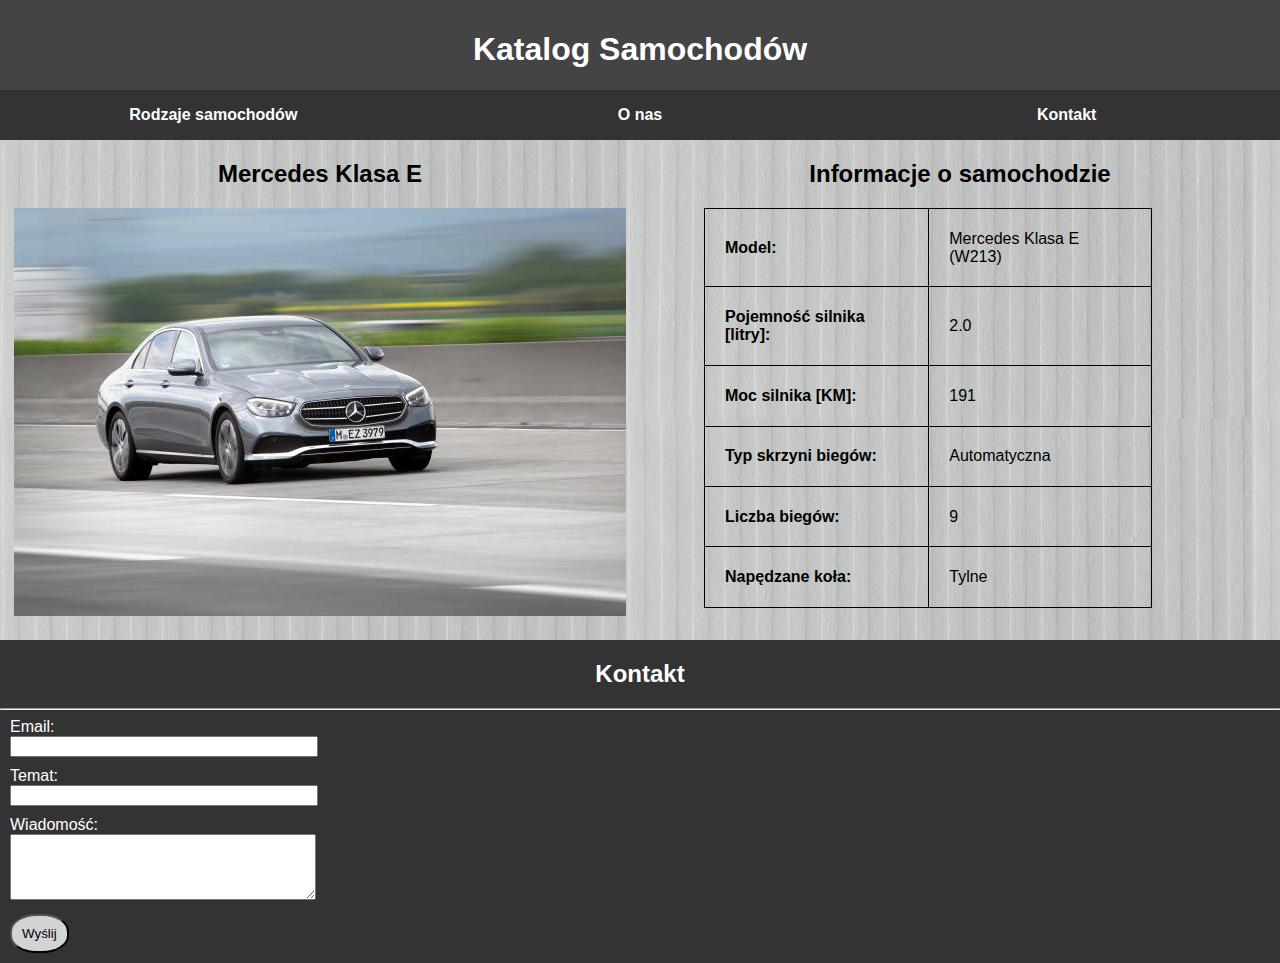
<file: mercedes_klasaE.html>
<!DOCTYPE html>
<html lang="pl">
<head>
    <meta charset="UTF-8">
    <meta name="viewport" content="width=device-width, initial-scale=1.0">
    <link rel="stylesheet" href="style.css">
    <title>Katalog Samochodów</title>
</head>
<body>
    <header>
        <div class="container">
            <a href="index.html"><h1>Katalog Samochodów</h1></a>
            <nav>
                <ul>
                    <li><a href="index.html#type_cars">Rodzaje samochodów</a>
                    <ul>
                        <li><a href="index.html#bmw#bmw">BMW</a>
                        <ul>
                            <li><a href="index.html#seria3">Seria 3</a></li>
                            <li><a href="index.html#seria4">Seria 4</a></li>
                        </ul>
                        </li>
                        <li><a href="index.html#audi">Audi</a>
                        <ul>
                            <li><a href="index.html#a3">A3</a></li>
                            <li><a href="index.html#a5">A5</a></li>
                        </ul>
                        </li>
                        <li><a href="index.html#mercedes">Mercedes</a>
                        <ul>
                            <li><a href="index.html#klasaC">Klasa C</a></li>
                            <li><a href="index.html#klasaE">Klasa E</a></li>
                        </ul>
                        </li>
                    </ul>
                    </li>
                    <li><a href="index.html#about_us">O nas</a></li>
                    <li><a href="#contact_form">Kontakt</a></li>
                </ul>
            </nav>
        </div>
    </header>

    <section class="model">
        <div class="part">
            <h2>Mercedes Klasa E</h2>
            <img src="zdjecia/w213.jpg" alt="w213"/>
        </div>
        
        <div class="part"><h2>Informacje o samochodzie</h2>
            <table>
                <tr>
                    <th>Model:</th>
                    <td>Mercedes Klasa E (W213)</td>
                </tr>
                <tr>
                    <th>Pojemność silnika [litry]:</th>
                    <td>2.0</td>
                </tr>
                <tr>
                    <th>Moc silnika [KM]:</th>
                    <td>191</td>
                </tr>
                <tr>
                    <th>Typ skrzyni biegów:</th>
                    <td>Automatyczna</td>
                </tr>
                <tr>
                    <th>Liczba biegów:</th>
                    <td>9</td>
                </tr>
                <tr>
                    <th>Napędzane koła:</th>
                    <td>Tylne</td>
                </tr>
            </table>
        </div>
    </section>
    <footer>
        <section id="contact_form" class="contact_form">
            <h2>Kontakt</h2><hr>
            <form action="#" method="post">
                <label for="email">Email:</label><br>
                <input type="email" id="email" name="email" required>
    
                <br><label for="subject">Temat:</label><br>
                <input type="text" id="subject" name="subject" required>
    
                <br><label for="message">Wiadomość:</label><br>
                <textarea id="message" name="message" rows="4" required></textarea><br>
    
                <input type="submit" value="Wyślij">
            </form>
        </section>
    </footer>
</body>
</html>
</file>
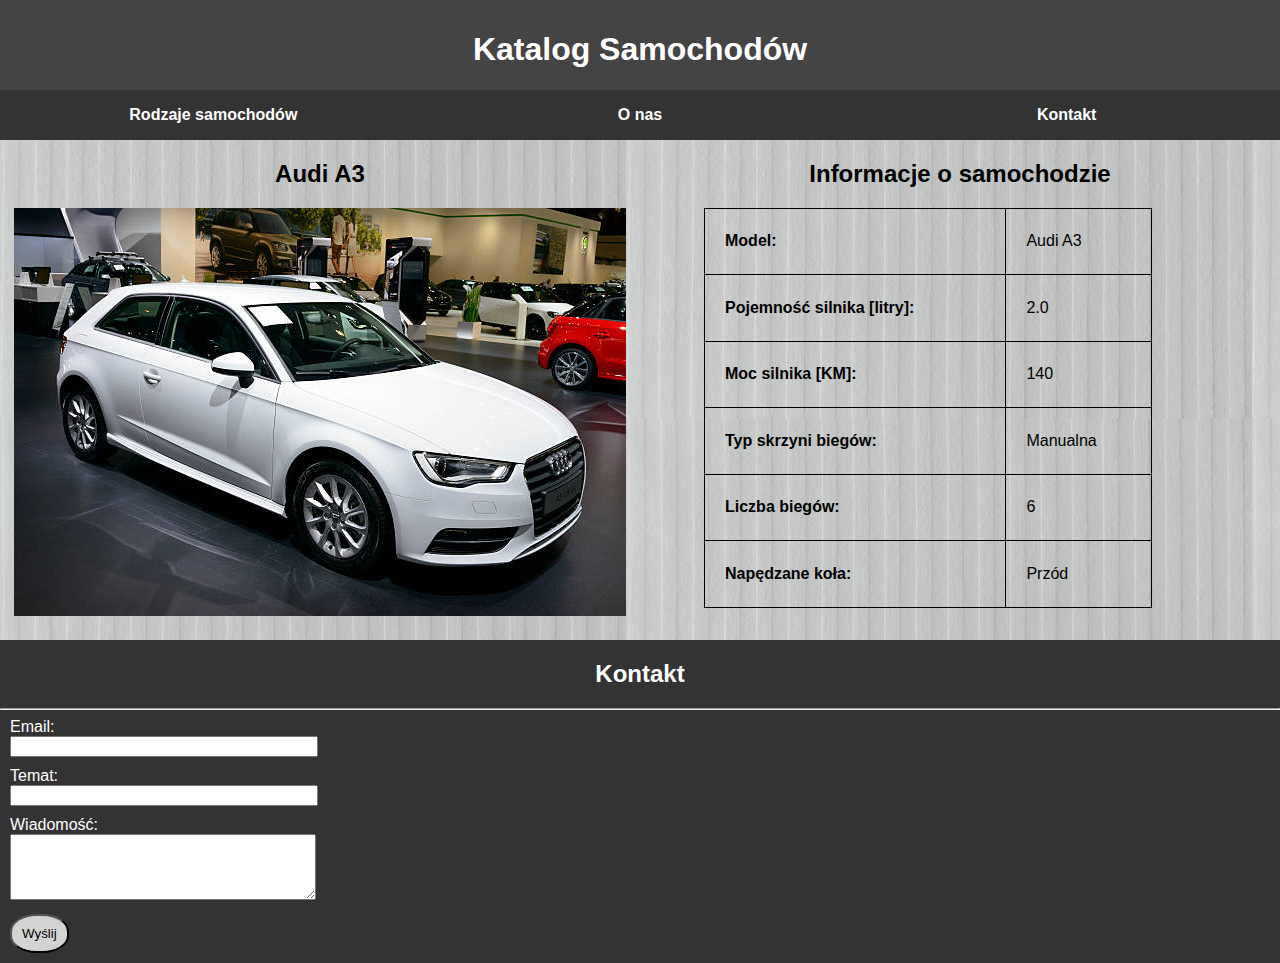
<file: kss/audi_a3.html>
<!DOCTYPE html>
<html lang="pl">
<head>
    <meta charset="UTF-8">
    <meta name="viewport" content="width=device-width, initial-scale=1.0">
    <link rel="stylesheet" href="style.css">
    <title>Katalog Samochodów</title>
</head>
<body>
    <header>
        <div class="container">
            <a href="index.html"><h1>Katalog Samochodów</h1></a>
            <nav class="nav">
                <ul>
                    <li><a href="index.html#type_cars">Rodzaje samochodów</a>
                    <ul>
                        <li><a href="index.html#bmw#bmw">BMW</a>
                        <ul>
                            <li><a href="index.html#seria3">Seria 3</a></li>
                            <li><a href="index.html#seria4">Seria 4</a></li>
                        </ul>
                        </li>
                        <li><a href="index.html#audi">Audi</a>
                        <ul>
                            <li><a href="index.html#a3">A3</a></li>
                            <li><a href="index.html#a5">A5</a></li>
                        </ul>
                        </li>
                        <li><a href="index.html#mercedes">Mercedes</a>
                        <ul>
                            <li><a href="index.html#klasaC">Klasa C</a></li>
                            <li><a href="index.html#klasaE">Klasa E</a></li>
                        </ul>
                        </li>
                    </ul>
                    </li>
                    <li><a href="index.html#about_us">O nas</a></li>
                    <li><a href="#contact_form">Kontakt</a></li>
                </ul>
            </nav>
        </div>
    </header>

    <section class="model">
        <div class="part">
            <h2>Audi A3</h2>
            <img src="zdjecia/a3.jpg" alt="a3"/>
        </div>
        
        <div class="part"><h2>Informacje o samochodzie</h2>
            <table>
                <tr>
                    <th>Model:</th>
                    <td>Audi A3</td>
                </tr>
                <tr>
                    <th>Pojemność silnika [litry]:</th>
                    <td>2.0</td>
                </tr>
                <tr>
                    <th>Moc silnika [KM]:</th>
                    <td>140</td>
                </tr>
                <tr>
                    <th>Typ skrzyni biegów:</th>
                    <td>Manualna</td>
                </tr>
                <tr>
                    <th>Liczba biegów:</th>
                    <td>6</td>
                </tr>
                <tr>
                    <th>Napędzane koła:</th>
                    <td>Przód</td>
                </tr>
            </table>
        </div>
    </section>
    <footer>
        <section id="contact_form" class="contact_form">
            <h2>Kontakt</h2><hr>
            <form action="#" method="post">
                <label for="email">Email:</label><br>
                <input type="email" id="email" name="email" required>
    
                <br><label for="subject">Temat:</label><br>
                <input type="text" id="subject" name="subject" required>
    
                <br><label for="message">Wiadomość:</label><br>
                <textarea id="message" name="message" rows="4" required></textarea><br>
    
                <input type="submit" value="Wyślij">
            </form>
        </section>
    </footer>
</body>
</html>
</file>
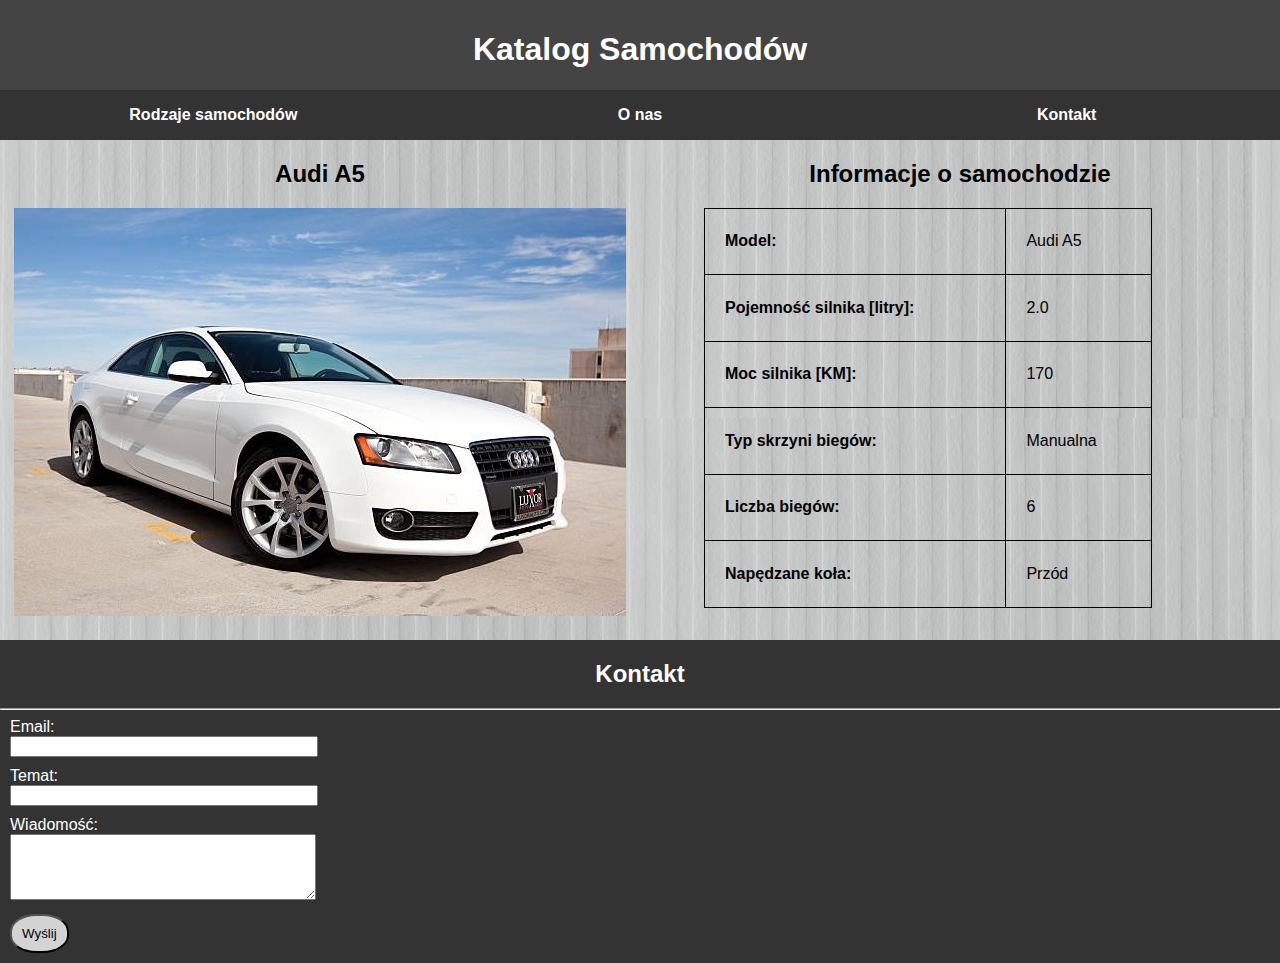
<file: kss/audi_a5.html>
<!DOCTYPE html>
<html lang="pl">
<head>
    <meta charset="UTF-8">
    <meta name="viewport" content="width=device-width, initial-scale=1.0">
    <link rel="stylesheet" href="style.css">
    <title>Katalog Samochodów</title>
</head>
<body>
    <header>
        <div class="container">
            <a href="index.html"><h1>Katalog Samochodów</h1></a>
            <nav class="nav">
                <ul>
                    <li><a href="index.html#type_cars">Rodzaje samochodów</a>
                    <ul>
                        <li><a href="index.html#bmw#bmw">BMW</a>
                        <ul>
                            <li><a href="index.html#seria3">Seria 3</a></li>
                            <li><a href="index.html#seria4">Seria 4</a></li>
                        </ul>
                        </li>
                        <li><a href="index.html#audi">Audi</a>
                        <ul>
                            <li><a href="index.html#a3">A3</a></li>
                            <li><a href="index.html#a5">A5</a></li>
                        </ul>
                        </li>
                        <li><a href="index.html#mercedes">Mercedes</a>
                        <ul>
                            <li><a href="index.html#klasaC">Klasa C</a></li>
                            <li><a href="index.html#klasaE">Klasa E</a></li>
                        </ul>
                        </li>
                    </ul>
                    </li>
                    <li><a href="index.html#about_us">O nas</a></li>
                    <li><a href="#contact_form">Kontakt</a></li>
                </ul>
            </nav>
        </div>
    </header>

    <section class="model">
        <div class="part">
            <h2>Audi A5</h2>
            <img src="zdjecia/a5.jpg" alt="a5"/>
        </div>
        
        <div class="part"><h2>Informacje o samochodzie</h2>
            <table>
                <tr>
                    <th>Model:</th>
                    <td>Audi A5</td>
                </tr>
                <tr>
                    <th>Pojemność silnika [litry]:</th>
                    <td>2.0</td>
                </tr>
                <tr>
                    <th>Moc silnika [KM]:</th>
                    <td>170</td>
                </tr>
                <tr>
                    <th>Typ skrzyni biegów:</th>
                    <td>Manualna</td>
                </tr>
                <tr>
                    <th>Liczba biegów:</th>
                    <td>6</td>
                </tr>
                <tr>
                    <th>Napędzane koła:</th>
                    <td>Przód</td>
                </tr>
            </table>
        </div>
    </section>
    <footer>
        <section id="contact_form" class="contact_form">
            <h2>Kontakt</h2><hr>
            <form action="#" method="post">
                <label for="email">Email:</label><br>
                <input type="email" id="email" name="email" required>
    
                <br><label for="subject">Temat:</label><br>
                <input type="text" id="subject" name="subject" required>
    
                <br><label for="message">Wiadomość:</label><br>
                <textarea id="message" name="message" rows="4" required></textarea><br>
    
                <input type="submit" value="Wyślij">
            </form>
        </section>
    </footer>
</body>
</html>
</file>
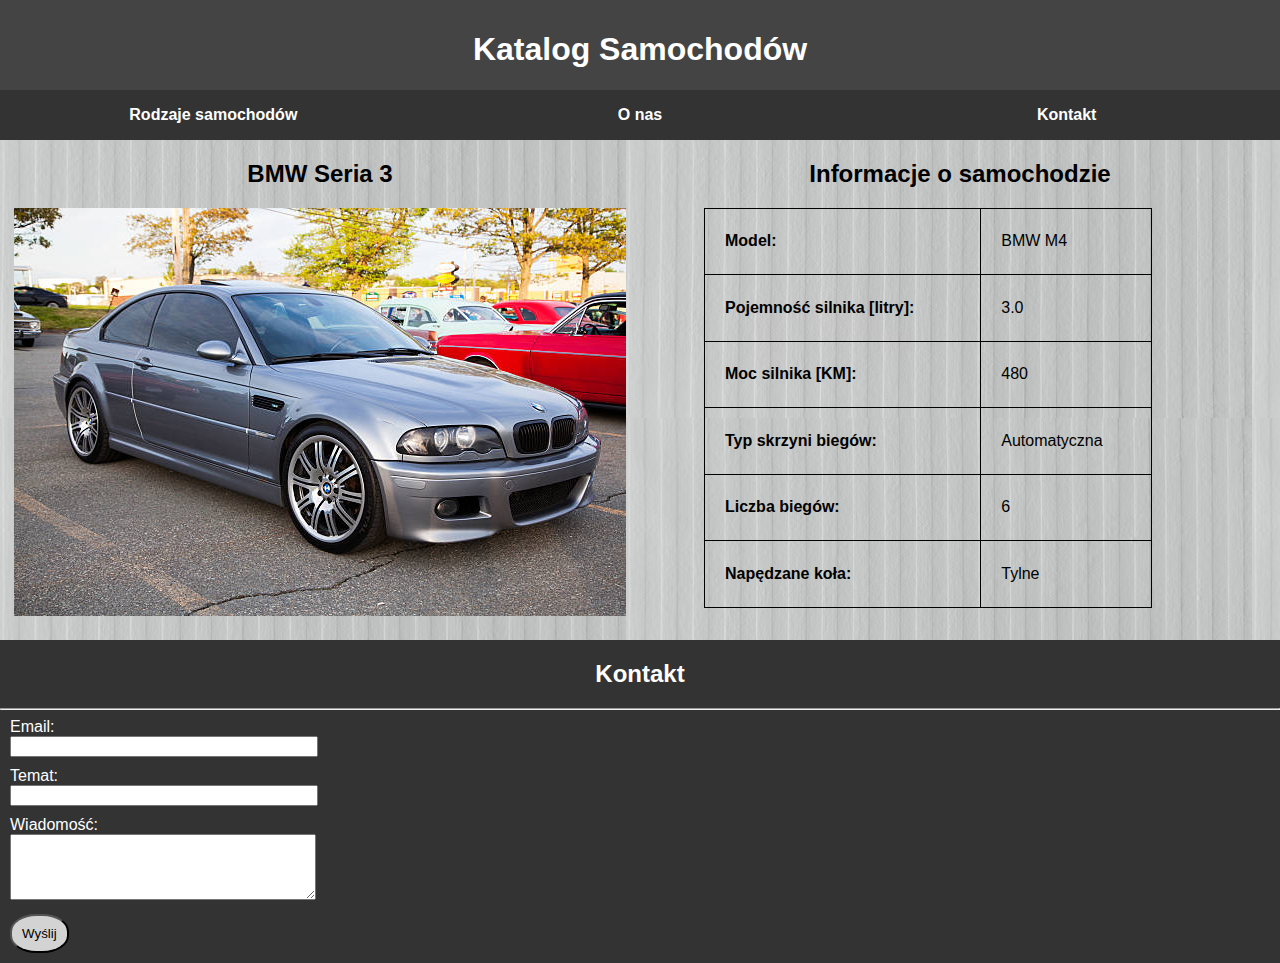
<file: kss/bmw_seria3.html>
<!DOCTYPE html>
<html lang="pl">
<head>
    <meta charset="UTF-8">
    <meta name="viewport" content="width=device-width, initial-scale=1.0">
    <link rel="stylesheet" href="style.css">
    <title>Katalog Samochodów</title>
</head>
<body>
    <header>
        <div class="container">
            <a href="index.html"><h1>Katalog Samochodów</h1></a>
            <nav class="nav">
                <ul>
                    <li><a href="index.html#type_cars">Rodzaje samochodów</a>
                    <ul>
                        <li><a href="index.html#bmw">BMW</a>
                        <ul>
                            <li><a href="index.html#seria3">Seria 3</a></li>
                            <li><a href="index.html#seria4">Seria 4</a></li>
                        </ul>
                        </li>
                        <li><a href="index.html#audi">Audi</a>
                        <ul>
                            <li><a href="index.html#a3">A3</a></li>
                            <li><a href="index.html#a5">A5</a></li>
                        </ul>
                        </li>
                        <li><a href="index.html#mercedes">Mercedes</a>
                        <ul>
                            <li><a href="index.html#klasaC">Klasa C</a></li>
                            <li><a href="index.html#klasaE">Klasa E</a></li>
                        </ul>
                        </li>
                    </ul>
                    </li>
                    <li><a href="index.html#about_us">O nas</a></li>
                    <li><a href="#contact_form">Kontakt</a></li>
                </ul>
            </nav>
        </div>
    </header>

    <section class="model">
        <div class="part">
            <h2>BMW Seria 3</h2>
            <img src="zdjecia/seria3.jpg" alt="seria3"/>
        </div>
        
        <div class="part"><h2>Informacje o samochodzie</h2>
            <table>
                <tr>
                    <th>Model:</th>
                    <td>BMW M4</td>
                </tr>
                <tr>
                    <th>Pojemność silnika [litry]:</th>
                    <td>3.0</td>
                </tr>
                <tr>
                    <th>Moc silnika [KM]:</th>
                    <td>480</td>
                </tr>
                <tr>
                    <th>Typ skrzyni biegów:</th>
                    <td>Automatyczna</td>
                </tr>
                <tr>
                    <th>Liczba biegów:</th>
                    <td>6</td>
                </tr>
                <tr>
                    <th>Napędzane koła:</th>
                    <td>Tylne</td>
                </tr>
            </table>
        </div>
    </section>
    <footer>
        <section id="contact_form" class="contact_form">
            <h2>Kontakt</h2><hr>
            <form action="#" method="post">
                <label for="email">Email:</label><br>
                <input type="email" id="email" name="email" required>
    
                <br><label for="subject">Temat:</label><br>
                <input type="text" id="subject" name="subject" required>
    
                <br><label for="message">Wiadomość:</label><br>
                <textarea id="message" name="message" rows="4" required></textarea><br>
    
                <input type="submit" value="Wyślij">
            </form>
        </section>
    </footer>
</body>
</html>
</file>
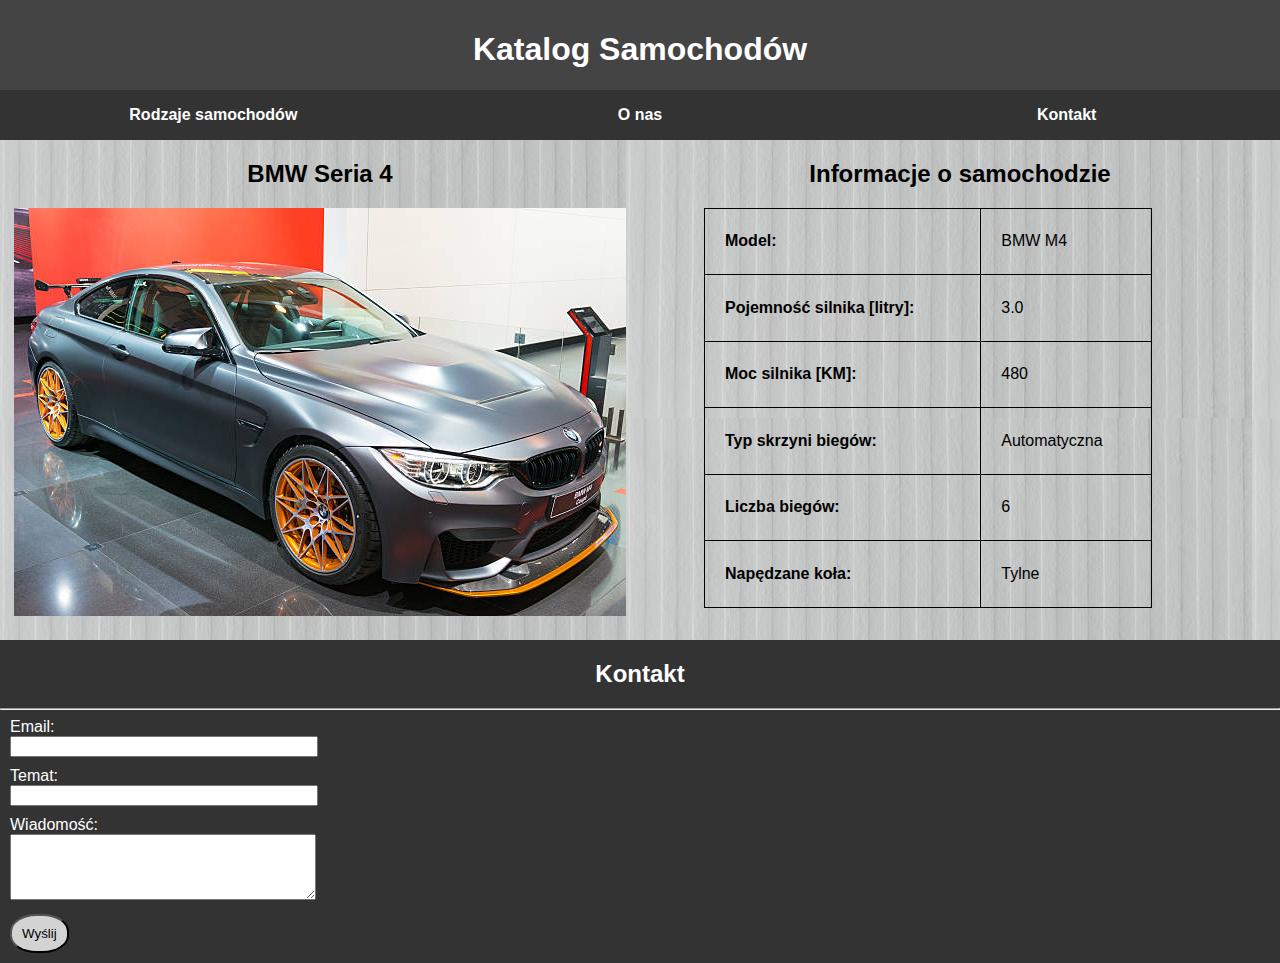
<file: kss/bmw_seria4.html>
<!DOCTYPE html>
<html lang="pl">
<head>
    <meta charset="UTF-8">
    <meta name="viewport" content="width=device-width, initial-scale=1.0">
    <link rel="stylesheet" href="style.css">
    <title>Katalog Samochodów</title>
</head>
<body>
    <header>
        <div class="container">
            <a href="index.html"><h1>Katalog Samochodów</h1></a>
            <nav class="nav">
                <ul>
                    <li><a href="index.html#type_cars">Rodzaje samochodów</a>
                    <ul>
                        <li><a href="index.html#bmw#bmw">BMW</a>
                        <ul>
                            <li><a href="index.html#seria3">Seria 3</a></li>
                            <li><a href="index.html#seria4">Seria 4</a></li>
                        </ul>
                        </li>
                        <li><a href="index.html#audi">Audi</a>
                        <ul>
                            <li><a href="index.html#a3">A3</a></li>
                            <li><a href="index.html#a5">A5</a></li>
                        </ul>
                        </li>
                        <li><a href="index.html#mercedes">Mercedes</a>
                        <ul>
                            <li><a href="index.html#klasaC">Klasa C</a></li>
                            <li><a href="index.html#klasaE">Klasa E</a></li>
                        </ul>
                        </li>
                    </ul>
                    </li>
                    <li><a href="index.html#about_us">O nas</a></li>
                    <li><a href="#contact_form">Kontakt</a></li>
                </ul>
            </nav>
        </div>
    </header>

    <section class="model">
        <div class="part">
            <h2>BMW Seria 4</h2>
            <img src="zdjecia/seria4.jpg" alt="seria4"/>
        </div>
        
        <div class="part"><h2>Informacje o samochodzie</h2>
            <table>
                <tr>
                    <th>Model:</th>
                    <td>BMW M4</td>
                </tr>
                <tr>
                    <th>Pojemność silnika [litry]:</th>
                    <td>3.0</td>
                </tr>
                <tr>
                    <th>Moc silnika [KM]:</th>
                    <td>480</td>
                </tr>
                <tr>
                    <th>Typ skrzyni biegów:</th>
                    <td>Automatyczna</td>
                </tr>
                <tr>
                    <th>Liczba biegów:</th>
                    <td>6</td>
                </tr>
                <tr>
                    <th>Napędzane koła:</th>
                    <td>Tylne</td>
                </tr>
            </table>
        </div>
    </section>
    <footer>
        <section id="contact_form" class="contact_form">
            <h2>Kontakt</h2><hr>
            <form action="#" method="post">
                <label for="email">Email:</label><br>
                <input type="email" id="email" name="email" required>
    
                <br><label for="subject">Temat:</label><br>
                <input type="text" id="subject" name="subject" required>
    
                <br><label for="message">Wiadomość:</label><br>
                <textarea id="message" name="message" rows="4" required></textarea><br>
    
                <input type="submit" value="Wyślij">
            </form>
        </section>
    </footer>
</body>
</html>
</file>
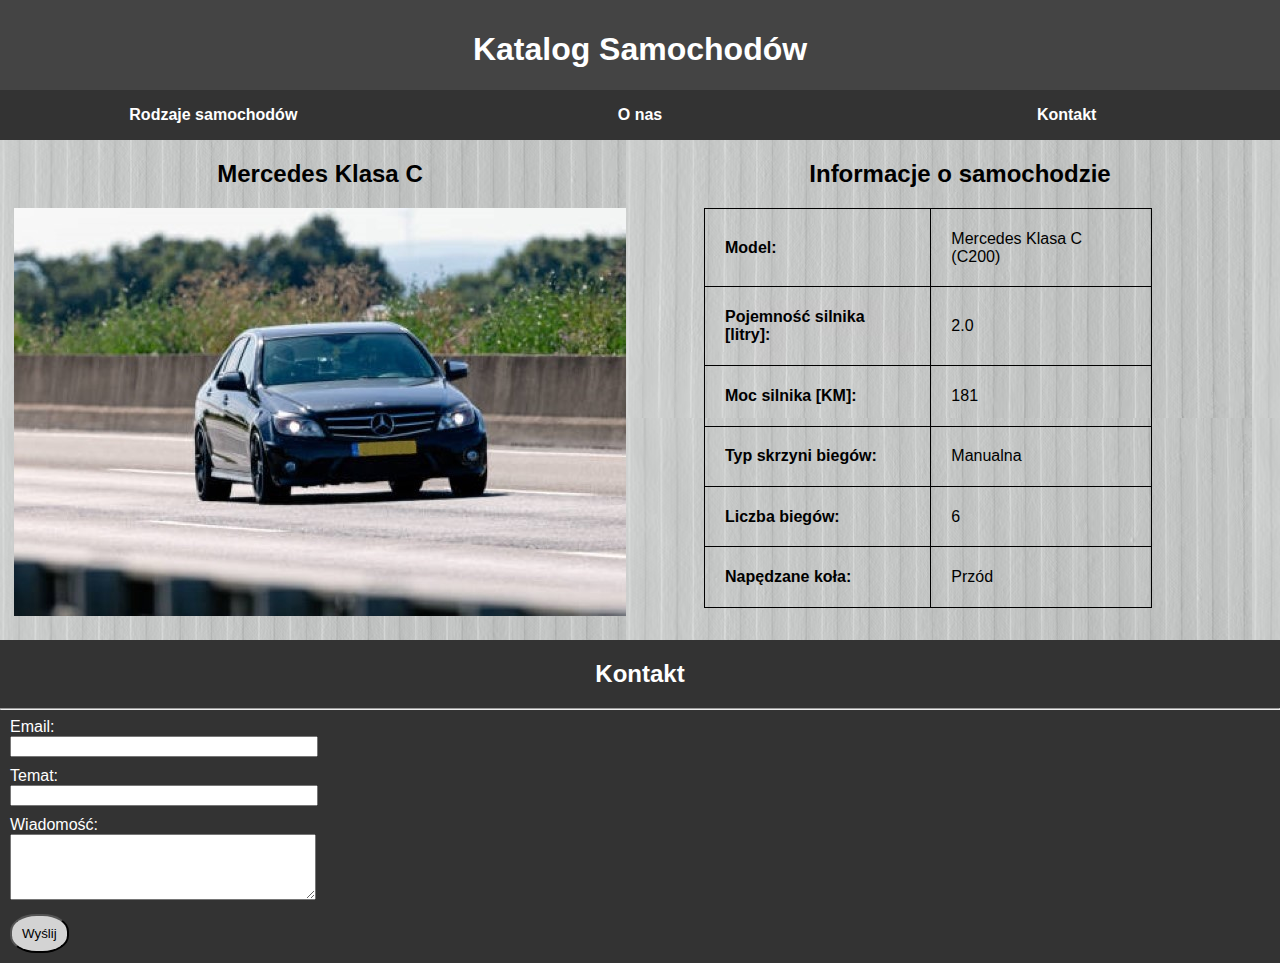
<file: kss/mercedes_klasaC.html>
<!DOCTYPE html>
<html lang="pl">
<head>
    <meta charset="UTF-8">
    <meta name="viewport" content="width=device-width, initial-scale=1.0">
    <link rel="stylesheet" href="style.css">
    <title>Katalog Samochodów</title>
</head>
<body>
    <header>
        <div class="container">
            <a href="index.html"><h1>Katalog Samochodów</h1></a>
            <nav class="nav">
                <ul>
                    <li><a href="index.html#type_cars">Rodzaje samochodów</a>
                    <ul>
                        <li><a href="index.html#bmw#bmw">BMW</a>
                        <ul>
                            <li><a href="index.html#seria3">Seria 3</a></li>
                            <li><a href="index.html#seria4">Seria 4</a></li>
                        </ul>
                        </li>
                        <li><a href="index.html#audi">Audi</a>
                        <ul>
                            <li><a href="index.html#a3">A3</a></li>
                            <li><a href="index.html#a5">A5</a></li>
                        </ul>
                        </li>
                        <li><a href="index.html#mercedes">Mercedes</a>
                        <ul>
                            <li><a href="index.html#klasaC">Klasa C</a></li>
                            <li><a href="index.html#klasaE">Klasa E</a></li>
                        </ul>
                        </li>
                    </ul>
                    </li>
                    <li><a href="index.html#about_us">O nas</a></li>
                    <li><a href="#contact_form">Kontakt</a></li>
                </ul>
            </nav>
        </div>
    </header>

    <section class="model">
        <div class="part">
            <h2>Mercedes Klasa C</h2>
            <img src="zdjecia/c200.jpg" alt="c200"/>
        </div>
        
        <div class="part"><h2>Informacje o samochodzie</h2>
            <table>
                <tr>
                    <th>Model:</th>
                    <td>Mercedes Klasa C (C200)</td>
                </tr>
                <tr>
                    <th>Pojemność silnika [litry]:</th>
                    <td>2.0</td>
                </tr>
                <tr>
                    <th>Moc silnika [KM]:</th>
                    <td>181</td>
                </tr>
                <tr>
                    <th>Typ skrzyni biegów:</th>
                    <td>Manualna</td>
                </tr>
                <tr>
                    <th>Liczba biegów:</th>
                    <td>6</td>
                </tr>
                <tr>
                    <th>Napędzane koła:</th>
                    <td>Przód</td>
                </tr>
            </table>
        </div>
    </section>
    <footer>
        <section id="contact_form" class="contact_form">
            <h2>Kontakt</h2><hr>
            <form action="#" method="post">
                <label for="email">Email:</label><br>
                <input type="email" id="email" name="email" required>
    
                <br><label for="subject">Temat:</label><br>
                <input type="text" id="subject" name="subject" required>
    
                <br><label for="message">Wiadomość:</label><br>
                <textarea id="message" name="message" rows="4" required></textarea><br>
    
                <input type="submit" value="Wyślij">
            </form>
        </section>
    </footer>
</body>
</html>
</file>
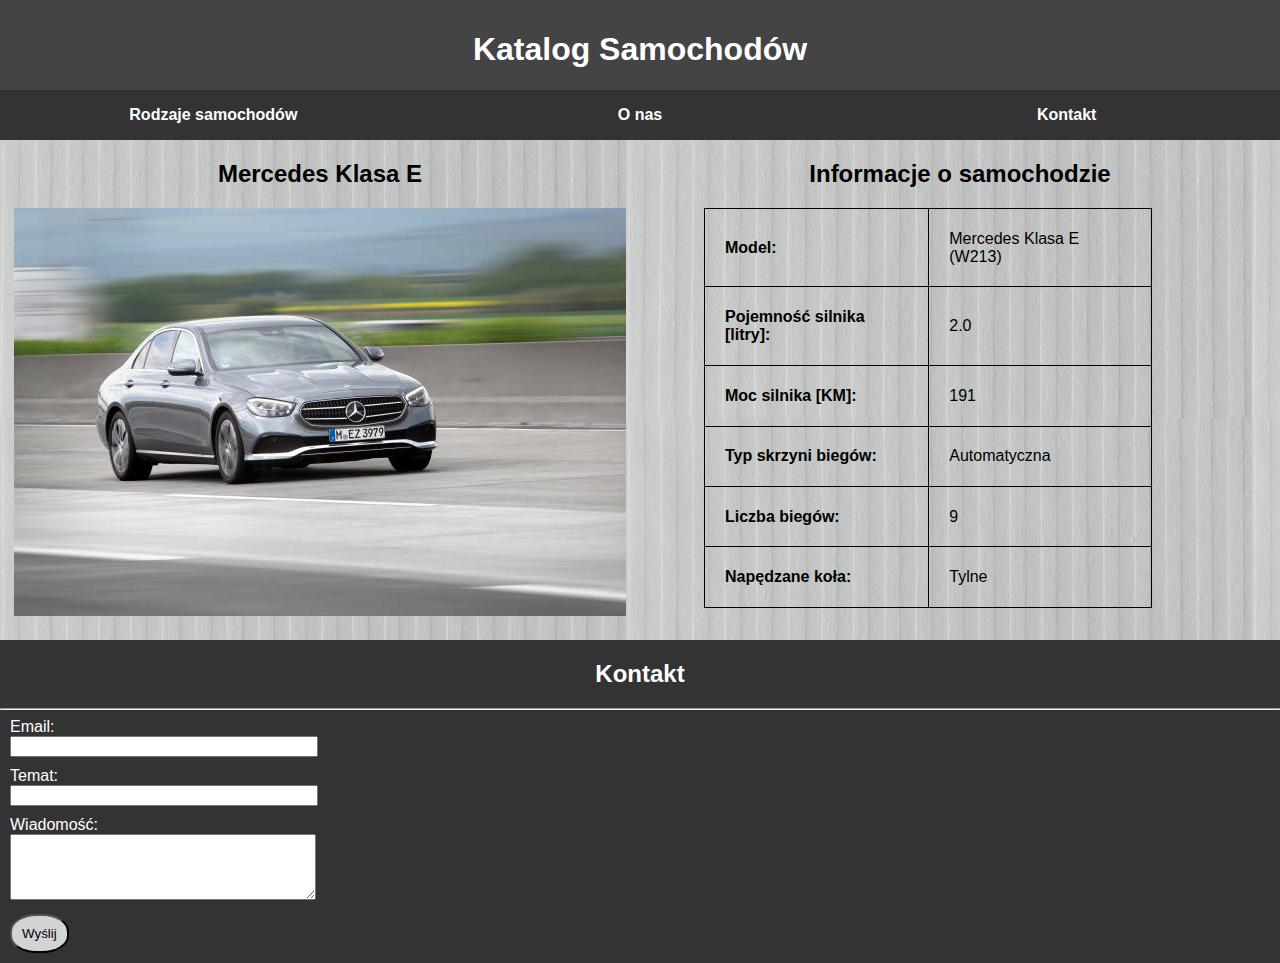
<file: kss/mercedes_klasaE.html>
<!DOCTYPE html>
<html lang="pl">
<head>
    <meta charset="UTF-8">
    <meta name="viewport" content="width=device-width, initial-scale=1.0">
    <link rel="stylesheet" href="style.css">
    <title>Katalog Samochodów</title>
</head>
<body>
    <header>
        <div class="container">
            <a href="index.html"><h1>Katalog Samochodów</h1></a>
            <nav class="nav">
                <ul>
                    <li><a href="index.html#type_cars">Rodzaje samochodów</a>
                    <ul>
                        <li><a href="index.html#bmw#bmw">BMW</a>
                        <ul>
                            <li><a href="index.html#seria3">Seria 3</a></li>
                            <li><a href="index.html#seria4">Seria 4</a></li>
                        </ul>
                        </li>
                        <li><a href="index.html#audi">Audi</a>
                        <ul>
                            <li><a href="index.html#a3">A3</a></li>
                            <li><a href="index.html#a5">A5</a></li>
                        </ul>
                        </li>
                        <li><a href="index.html#mercedes">Mercedes</a>
                        <ul>
                            <li><a href="index.html#klasaC">Klasa C</a></li>
                            <li><a href="index.html#klasaE">Klasa E</a></li>
                        </ul>
                        </li>
                    </ul>
                    </li>
                    <li><a href="index.html#about_us">O nas</a></li>
                    <li><a href="#contact_form">Kontakt</a></li>
                </ul>
            </nav>
        </div>
    </header>

    <section class="model">
        <div class="part">
            <h2>Mercedes Klasa E</h2>
            <img src="zdjecia/w213.jpg" alt="w213"/>
        </div>
        
        <div class="part"><h2>Informacje o samochodzie</h2>
            <table>
                <tr>
                    <th>Model:</th>
                    <td>Mercedes Klasa E (W213)</td>
                </tr>
                <tr>
                    <th>Pojemność silnika [litry]:</th>
                    <td>2.0</td>
                </tr>
                <tr>
                    <th>Moc silnika [KM]:</th>
                    <td>191</td>
                </tr>
                <tr>
                    <th>Typ skrzyni biegów:</th>
                    <td>Automatyczna</td>
                </tr>
                <tr>
                    <th>Liczba biegów:</th>
                    <td>9</td>
                </tr>
                <tr>
                    <th>Napędzane koła:</th>
                    <td>Tylne</td>
                </tr>
            </table>
        </div>
    </section>
    <footer>
        <section id="contact_form" class="contact_form">
            <h2>Kontakt</h2><hr>
            <form action="#" method="post">
                <label for="email">Email:</label><br>
                <input type="email" id="email" name="email" required>
    
                <br><label for="subject">Temat:</label><br>
                <input type="text" id="subject" name="subject" required>
    
                <br><label for="message">Wiadomość:</label><br>
                <textarea id="message" name="message" rows="4" required></textarea><br>
    
                <input type="submit" value="Wyślij">
            </form>
        </section>
    </footer>
</body>
</html>
</file>
<file: style.css>
/*
    Stylizacja globalna

    Stylizoowanie globalne, w tym czcionka, tło jako obraz, marginesy

    Markup:
    <html>
   <body></body>
   </html>

    Styleguide 1.0
*/    

body{
    font-family: Arial, sans-serif;
    background-image: url("zdjecia/background.jpg");
    margin: 0;
    padding: 0;
}


/* 
    Stylizacja nagłówka
   
    Stylizowanie nagłówka strony, w tym tła, koloru tekstu, merginesu wewnętrznego.
   
    Markup:
   <header></header>
   
   Styleguide 2.0
*/
header{
    background-color: #444;
    color: white;
    padding-top: 10px;
}

/* 
    Stylizacja panelu nawigacyjnego listy
   
    Stylizowanie panelu nawigacyjnego listy, w tym tła, styl listy,układu elementów, marginesy.
   
    Markup:
   <nav>
    <ul></ul>
   </nav>
   
   Styleguide 3.0
*/
/* 
    Stylizacja panelu nawigacyjnego elementu z listy
   
    Stylizowanie panelu nawigacyjnego elementu z listy, w tym pozycjonowania, ułożenie flex, centrowanie, wymiary.
   
    Markup:
   <nav>
    <ul>
        <li><a href="#type_cars">Rodzaje samochodów</a></li>
        <li><a href="#about_us">O nas</a></li>
        <li><a href="#contact_form">Kontakt</a></li>
    </ul>
   </nav>
   
   Styleguide 3.1
*/
/* 
    Stylizacja panelu nawigacyjnego listy w liście
   
    Stylizowanie panelu nawigacyjnego listy w liście, w tym wyświetlania, pozycjonowania, wyśrodkowania tekstu.
   
    Markup:
   <nav>
    <ul>
        <li><a href="#type_cars">Rodzaje samochodów</a>
            <ul></ul>
        </li>
        <li><a href="#about_us">O nas</a></li>
        <li><a href="#contact_form">Kontakt</a></li>
    </ul>
   </nav>
   
   Styleguide 3.2
*/
/* 
    Stylizacja panelu nawigacyjnego listy w liście
   
    Stylizowanie panelu nawigacyjnego listy w liście po najechaniu, w tym pozycjonowaniu w pionie, szerokosc, i zmiana tła.
   
    Markup:
   <nav>
    <ul>
        <li><a href="#type_cars">Rodzaje samochodów</a>
            <ul></ul>
        </li>
        <li><a href="#about_us">O nas</a></li>
        <li><a href="#contact_form">Kontakt</a></li>
    </ul>
   </nav>
   
   Styleguide 3.3
*/
/* 
    Stylizacja panelu nawigacyjnego listy z listy w liście
   
    Stylizowanie panelu nawigacyjnego listy w liście po najechaniu, w tym pozycjonowaniu szerokości, koloru tła.
   
    Markup:
   <nav>
        <ul>
            <li><a href="#type_cars">Rodzaje samochodów</a>
            <ul>
                <li><a href="#bmw">BMW</a>
                <ul></ul>
                </li>
                <li><a href="#audi">Audi</a>
                <ul></ul>
                </li>
                <li><a href="#mercedes">Mercedes</a>
                <ul></ul>
                </li>
            </ul>
            </li>
            <li><a href="#about_us">O nas</a></li>
            <li><a href="#contact_form">Kontakt</a></li>
        </ul>
    </nav>
   
   Styleguide 3.3
*/
nav ul {
    background-color: #333;
    list-style-type: none;
    display: flex;
    padding: 0;
    margin: 0;
}

nav ul li {
    position: relative;
    display: flex;
    align-items: center;
    justify-content: center;
    width: 100%;
    height: 50px;
}

nav ul ul {
    display: none;
    position: absolute;
    text-align: center;
    top: 100%;
    left: 0;
}

nav ul li:hover > ul {
    display: flex;
    flex-direction: column;
    position: absolute;
    width: 100%;
    background-color: #222;
}

nav ul li ul li:hover > ul {
    display: block;
    position: absolute;
    left: 100%;
    top: 0;
    width: 50%;
    background-color: #111;
}

/* 
    Stylizacja hiperłącza
   
    Stylizowanie hiperłącza, w tym kolor tekstu, wyświetlanie blokowe, brak dekoracji, grubość czcionki.
   
    Markup:
   <a></a>
   
   Styleguide 4.0
*/
/* 
    Stylizacja hiperłącza
   
    Stylizowanie hiperłącza w trakcie naciśnięcia, w tym kolor tekstu.
   
    Markup:
   <a></a>
   
   Styleguide 4.1
*/

a {
    color: white;
    text-decoration: none;
    font-weight: bold;
    display: block;
}

a:active{
    color: darkgray;
}

/* 
    Stylizacja nagłówków oraz akapitu
   
    Stylizowanie nagłówków oraz akapitu, w tym wyśrodkowanie tekstu.
   
    Markup:
   <h1></h1>
   <h2></h2>
   <p></p>
   
   Styleguide 5.0
*/

h1, h2, p{
    text-align: center;
}


/* 
    Stylizacja panelu marek samochodów
   
    Stylizowanie panelu marek samochodów, w tym pozycjonowanie relatywne, wyświetlanie w lini, przepełnienie miejsca, margines.
   
    Markup:
   <section id="type_cars" class="type_cars">
    <div id="bmw">
        <div id="seria3"></div>
        <div id="seria4"></div>
    </div>
    <div id="audi">
        <div id="a3"></div>
        <div id="a5"></div>
    </div>
    <div id="mercedes">
        <div id="klasaC"></div>
        <div id="klasaE"></div>
    </div>
   </section>
   
   Styleguide 6.0
*/
/* 
    Stylizacja panelu marek samochodów zdjęcia
   
    Stylizowanie panelu marek samochodów zdjęcia po najechaniu myszą, w tym przyciemnienie zdjęcia.
   
    Markup:
   <section id="type_cars" class="type_cars">
    <div id="bmw">
        <div id="seria3">
            <a href="bmw_seria3.html"><img src="zdjecia/seria3.jpg" alt="seria3"/></a>
        </div>
        <div id="seria4">
            <a href="bmw_seria4.html"><img src="zdjecia/seria4.jpg" alt="seria4"/></a>
        </div>
    </div>
    <div id="audi">
        <div id="a3">
            <a href="audi_a3.html"><img src="zdjecia/a3.jpg" alt="a3"/></a>
        </div>
        <div id="a5">
            <a href="audi_a5.html"><img src="zdjecia/a5.jpg" alt="a5"/></a>
        </div>
    </div>
    <div id="mercedes">
        <div id="klasaC">
            <a href="mercedes_klasaC.html"><img src="zdjecia/c200.jpg" alt="c200"/></a>
        </div>
        <div id="klasaE">
            <a href="mercedes_klasaE.html"><img src="zdjecia/w213.jpg" alt="w213"/></a>
        </div>
    </div>
   </section>
   
   Styleguide 6.1
*/
.type_cars div div{
    position: relative;
    overflow: hidden;
    display: inline-block;
    margin: 10px;
}

.type_cars div div:hover img {
    filter: brightness(60%);
}


/* 
    Stylizacja panelu model
   
    Stylizowanie panelu model w podstronach, wyświetlanie flex, zawijanie wierszy, wyśrodkowanie tekstu, maksymalna szerokość.
   
    Markup:
   <section class="model">
   </section>
   
   Styleguide 7.0
*/
/* 
    Stylizacja panelu part
   
    Stylizowanie panelu part w sekcji model, wielkości panelu, dla tablicy i jej elementów obramowanie, marginesy, tekst do lewej, dla samej tabeli ustala wielkości.
   
    Markup:
   <section class="model">
    <div class="part"></div>
    <div class="part"></div>
   </section>
   
   Styleguide 7.1
*/
.model{
    display: flex;
    flex-direction: wrap;
    text-align: center;
    max-width: 100%;
}

.part{
    width: 100%;
    height: 100%;
    table, td, th{
        text-align: left;
        border: 1px solid black;
        border-collapse: collapse;
        margin-left: 10%;
        padding: 20px;
    }

    table{
        width: 70%;
        height: 400px;
    }
}

/* 
    Stylizacja zdjęcia
   
    Stylizowanie zdjęcia, w tym wielkość zdjęcia.
   
    Markup:
   <img />
   
   Styleguide 8.0
*/
img{
    max-height: 100%;
    max-width: 100%;
}

/* 
    Stylizacja panelu zdjęcia głównego
   
    Stylizowanie panelu zdjęcia głównego, ułożenie flex, ustawienie na środku, wysokość, margines wewnętrzny górny.
   
    Markup:
   <div id="car"></div>
   
   Styleguide 9.0
*/
#car{
    display: flex;
    justify-content: center;
    padding-top: 2%;
    height: 400px;
}

/* 
    Stylizacja panelu stopki
   
    Stylizowanie panelu stopki, kolor tła, kolor tekstu, margines zewnętrzny górny, dla nagłówka drugiego stopnia w stopce margines wewnętrzny górny.
   
    Markup:
   <footer>
    <h2>Kontakt</h2>
   </footer>
   
   Styleguide 10.0
*/
footer{
    
    background-color: #333;
    color: white;
    margin-top: 0px;
    h2{
        padding-top: 20px;
    }
}

/* 
    Stylizacja elementów formularza
   
    Stylizowanie elementów formularza(text,email,textarea,label), margines zewnętrzny dolny i lewy, szerokość.
   
    Markup:
   <label for="email">Email:</label>
   <input type="email" id="email" name="email" required>
   <label for="subject">Temat:</label>
   <input type="text" id="subject" name="subject" required>
   <label for="message">Wiadomość:</label>
   <textarea id="message" name="message" rows="4" required></textarea>
   
   Styleguide 11.0
*/
/* 
    Stylizacja elementów formularza
   
    Stylizowanie elementów formularza(submit), margines zewnętrzny dolny i lewy, margines wewnętrzny, kolor tła, zaokrąglone krawędzie.
   
    Markup:
   <input type="submit" value="Wyślij">
   
   Styleguide 11.1
*/
/* 
    Stylizacja elementów formularza
   
    Stylizowanie elementów input, textarea po zaznaczeniu, kolor tła.
   
    Markup:
    <input type="email" id="email" name="email" required>
    <input type="text" id="subject" name="subject" required>
    <textarea id="message" name="message" rows="4" required></textarea>
    <input type="submit" value="Wyślij">
   
   Styleguide 11.2
*/
input[type=text], input[type=email], textarea, label{
    margin-bottom: 10px;
    margin-left: 10px;
    width: 300px;
}

input[type=submit]{
    padding: 10px;
    margin-bottom: 10px;
    margin-left: 10px;
    background-color: lightgray;
    border-radius: 45%;
}

input:focus, textarea:focus{
    background-color: lightgray;
}

/* 
    Stylizacja dla ekranów dla ekranów o szerokości do 600px
   
    Powoduje zmiane wyświetlania elementu nawigacji w kolumnie, model też w kolumnie, dla part szerokość i zerowanie marginesu lewego, zmiana długości pól w formularzu, zmiana wielkości panelu głównego ze zdjęciem 
   
    Markup:
    <nav>
        <ul>
            <li><a href="#type_cars">Rodzaje samochodów</a>
            <ul>
                <li><a href="#bmw">BMW</a>
                <ul></ul>
                </li>
                <li><a href="#audi">Audi</a>
                <ul></ul>
                </li>
                <li><a href="#mercedes">Mercedes</a>
                <ul></ul>
                </li>
            </ul>
            </li>
            <li><a href="#about_us">O nas</a></li>
            <li><a href="#contact_form">Kontakt</a></li>
        </ul>
    </nav>
    <section class="model">
        <div class="part"></div>
        <div class="part"></div>
    </section>
    <label for="email">Email:</label>
    <input type="email" id="email" name="email" required>
    <label for="subject">Temat:</label>
    <input type="text" id="subject" name="subject" required>
    <label for="message">Wiadomość:</label>
    <textarea id="message" name="message" rows="4" required></textarea>
    <div id="car"></div>
   
   Styleguide 12.0
*/
/* 
    Stylizacja dla ekranów dla ekranów o szerokości do 768px
   
    Powoduje zmiane wysokości panelu zdjęcia głównego.
   
    Markup:
    <div id="car"></div>
   
   Styleguide 12.1
*/
@media only screen and (max-width: 600px) {

    nav ul {
        flex-direction: column;
    }

    nav ul li ul {
        position: static;
        display: none;
    }

    nav ul li:hover > ul {
        display: none;
    }

    nav ul li ul li:hover > ul {
        display: none;
    }

    .model {
        flex-direction: column;
    }

    .part {
        width: 100%;
        margin-left: 0;
    }

    input[type=text], input[type=email], textarea, label {
        width: 90%;
    }

    #car {
        padding-top: 2%;
        height: auto;
        width: 100%;
    }
}


@media only screen and (max-width: 768px) {
    #car {
        height: auto;
    }
}
</file>
<file: kss/style.css>
/*
    Stylizacja globalna

    Stylizoowanie globalne, w tym czcionka, tło jako obraz, marginesy

    Markup:
    <html>
   <body></body>
   </html>

    Styleguide 1.0
*/    

body{
    font-family: Arial, sans-serif;
    background-image: url("zdjecia/background.jpg");
    margin: 0;
    padding: 0;
}


/* 
    Stylizacja nagłówka
   
    Stylizowanie nagłówka strony, w tym tła, koloru tekstu, merginesu wewnętrznego.
   
    Markup:
   <header></header>
   
   Styleguide 2.0
*/
header{
    background-color: #444;
    color: white;
    padding-top: 10px;
}

/* 
    Stylizacja panelu nawigacyjnego listy
   
    Stylizowanie panelu nawigacyjnego listy, w tym tła, styl listy,układu elementów, marginesy.
   
    Markup:
   <nav class="nav">
    <ul>
	<li><a href="#type_cars">Rodzaje samochodów</a></li>
	<li><a href="#about_us">O nas</a></li>
    <li><a href="#contact_form">Kontakt</a></li>
	</ul>
   </nav>
   
   Styleguide 3.0
*/
/* 
    Stylizacja panelu nawigacyjnego elementu z listy
   
    Stylizowanie panelu nawigacyjnego elementu z listy, w tym pozycjonowania, ułożenie flex, centrowanie, wymiary.
   
    Markup:
   <nav class="nav">
    <ul>
        <li><a href="#type_cars">Rodzaje samochodów</a></li>
        <li><a href="#about_us">O nas</a></li>
        <li><a href="#contact_form">Kontakt</a></li>
    </ul>
   </nav>
   
   Styleguide 3.1
*/
/* 
    Stylizacja panelu nawigacyjnego listy w liście
   
    Stylizowanie panelu nawigacyjnego listy w liście, w tym wyświetlania, pozycjonowania, wyśrodkowania tekstu.
   
    Markup:
   <nav class="nav">
	   <ul>
			<li><a href="#type_cars">Rodzaje samochodów</a>
			<ul>
				<li><a href="#bmw">BMW</a></li>
				<li><a href="#audi">Audi</a></li>
				<li><a href="#mercedes">Mercedes</a></li>
			</ul>
			</li>
			<li><a href="#about_us">O nas</a></li>
			<li><a href="#contact_form">Kontakt</a></li>
	   </ul>
   </nav>
   
   Styleguide 3.2
*/
/* 
    Stylizacja panelu nawigacyjnego listy w liście
   
    Stylizowanie panelu nawigacyjnego listy w liście po najechaniu, w tym pozycjonowaniu w pionie, szerokosc, i zmiana tła.
   
    Markup:
   <nav class="nav">
	   <ul>
			<li><a href="#type_cars">Rodzaje samochodów</a>
			<ul>
				<li><a href="#bmw">BMW</a></li>
				<li><a href="#audi">Audi</a></li>
				<li><a href="#mercedes">Mercedes</a></li>
			</ul>
			</li>
			<li><a href="#about_us">O nas</a></li>
			<li><a href="#contact_form">Kontakt</a></li>
	   </ul>
   </nav>
   
   Styleguide 3.3
*/
/* 
    Stylizacja panelu nawigacyjnego listy z listy w liście
   
    Stylizowanie panelu nawigacyjnego listy w liście po najechaniu, w tym pozycjonowaniu szerokości, koloru tła.
   
    Markup:
   <nav class="nav">
	   <ul>
			<li><a href="#type_cars">Rodzaje samochodów</a>
			<ul>
				<li><a href="#bmw">BMW</a>
					<ul>
						<li><a href="#seria3">Seria 3</a></li>
						<li><a href="#seria4">Seria 4</a></li>
					</ul>
				</li>
				<li><a href="#audi">Audi</a>
					<ul>
						<li><a href="#a3">A3</a></li>
						<li><a href="#a5">A5</a></li>
					</ul>
				</li>
				<li><a href="#mercedes">Mercedes</a>
					<ul>
						<li><a href="#klasaC">Klasa C</a></li>
						<li><a href="#klasaE">Klasa E</a></li>
					</ul>
				</li>
			</ul>
			</li>
			<li><a href="#about_us">O nas</a></li>
			<li><a href="#contact_form">Kontakt</a></li>
	   </ul>
   </nav>
   
   Styleguide 3.3
*/
.nav ul {
    background-color: #333;
    list-style-type: none;
    display: flex;
    padding: 0;
    margin: 0;
}

.nav ul li {
    position: relative;
    display: flex;
    align-items: center;
    justify-content: center;
    width: 100%;
    height: 50px;
}

.nav ul ul {
    display: none;
    position: absolute;
    text-align: center;
    top: 100%;
    left: 0;
}

.nav ul li:hover > ul {
    display: flex;
    flex-direction: column;
    position: absolute;
    width: 100%;
    background-color: #222;
}

.nav ul li ul li:hover > ul {
    display: block;
    position: absolute;
    left: 100%;
    top: 0;
    width: 50%;
    background-color: #111;
}

/* 
    Stylizacja hiperłącza
   
    Stylizowanie hiperłącza, w tym kolor tekstu, wyświetlanie blokowe, brak dekoracji, grubość czcionki.
   
    Markup:
   <a href="#type_cars">Rodzaje samochodów</a>
   
   Styleguide 4.0
*/
/* 
    Stylizacja hiperłącza
   
    Stylizowanie hiperłącza w trakcie naciśnięcia, w tym kolor tekstu.
   
    Markup:
   <a href="#type_cars">Rodzaje samochodów</a>
   
   Styleguide 4.1
*/

a {
    color: white;
    text-decoration: none;
    font-weight: bold;
    display: block;
}

a:active{
    color: darkgray;
}

/* 
    Stylizacja nagłówków oraz akapitu
   
    Stylizowanie nagłówków oraz akapitu, w tym wyśrodkowanie tekstu.
   
    Markup:
   <h1>Rodzaje samochodów</h1>
   <h2>BMW</h2>
   <p>Seria 3</p>
   
   Styleguide 5.0
*/

h1, h2, p{
    text-align: center;
}


/* 
    Stylizacja panelu marek samochodów
   
    Stylizowanie panelu marek samochodów, w tym pozycjonowanie relatywne, wyświetlanie w lini, przepełnienie miejsca, margines.
   
    Markup:
   <section id="type_cars" class="type_cars">
    <div id="bmw">
        <div id="seria3"><p>Seria 3</p></div>
        <div id="seria4"><p>Seria 4</p></div>
    </div>
    <div id="audi">
        <div id="a3"><p>A3</p></div>
        <div id="a5"><p>A5</p></div>
    </div>
    <div id="mercedes">
        <div id="klasaC"><p>Klasa C</p></div>
        <div id="klasaE"><p>Klasa E</p></div>
    </div>
   </section>
   
   Styleguide 6.0
*/
/* 
    Stylizacja panelu marek samochodów zdjęcia
   
    Stylizowanie panelu marek samochodów zdjęcia po najechaniu myszą, w tym przyciemnienie zdjęcia.
   
    Markup:
   <section id="type_cars" class="type_cars">
    <div id="bmw">
        <div id="seria3">
            <a href="bmw_seria3.html"><img src="zdjecia/seria3.jpg" alt="seria3"/></a>
        </div>
        <div id="seria4">
            <a href="bmw_seria4.html"><img src="zdjecia/seria4.jpg" alt="seria4"/></a>
        </div>
    </div>
    <div id="audi">
        <div id="a3">
            <a href="audi_a3.html"><img src="zdjecia/a3.jpg" alt="a3"/></a>
        </div>
        <div id="a5">
            <a href="audi_a5.html"><img src="zdjecia/a5.jpg" alt="a5"/></a>
        </div>
    </div>
    <div id="mercedes">
        <div id="klasaC">
            <a href="mercedes_klasaC.html"><img src="zdjecia/c200.jpg" alt="c200"/></a>
        </div>
        <div id="klasaE">
            <a href="mercedes_klasaE.html"><img src="zdjecia/w213.jpg" alt="w213"/></a>
        </div>
    </div>
   </section>
   
   Styleguide 6.1
*/
.type_cars div div{
    position: relative;
    overflow: hidden;
    display: inline-block;
    margin: 10px;
}

.type_cars div div:hover img {
    filter: brightness(60%);
}


/* 
    Stylizacja panelu model
   
    Stylizowanie panelu model w podstronach, wyświetlanie flex, zawijanie wierszy, wyśrodkowanie tekstu, maksymalna szerokość.
   
    Markup:
   <section class="model">
        <div class="part">
            <h2>Audi A3</h2>
            <img src="zdjecia/a3.jpg" alt="a3"/>
        </div>
        
        <div class="part"><h2>Informacje o samochodzie</h2>
            <table>
                <tr>
                    <th>Model:</th>
                    <td>Audi A3</td>
                </tr>
                <tr>
                    <th>Pojemność silnika [litry]:</th>
                    <td>2.0</td>
                </tr>
                <tr>
                    <th>Moc silnika [KM]:</th>
                    <td>140</td>
                </tr>
                <tr>
                    <th>Typ skrzyni biegów:</th>
                    <td>Manualna</td>
                </tr>
                <tr>
                    <th>Liczba biegów:</th>
                    <td>6</td>
                </tr>
                <tr>
                    <th>Napędzane koła:</th>
                    <td>Przód</td>
                </tr>
            </table>
        </div>
    </section>
   
   Styleguide 7.0
*/
/* 
    Stylizacja panelu part
   
    Stylizowanie panelu part w sekcji model, wielkości panelu, dla tablicy i jej elementów obramowanie, marginesy, tekst do lewej, dla samej tabeli ustala wielkości.
   
    Markup:
	<div class="part">
		<h2>Audi A3</h2>
		<img src="zdjecia/a3.jpg" alt="a3"/>
	</div>
    <div class="part"><h2>Informacje o samochodzie</h2>
		<table>
			<tr>
				<th>Model:</th>
				<td>Audi A3</td>
			</tr>
			<tr>
				<th>Pojemność silnika [litry]:</th>
				<td>2.0</td>
			</tr>
			<tr>
				<th>Moc silnika [KM]:</th>
				<td>140</td>
			</tr>
			<tr>
				<th>Typ skrzyni biegów:</th>
				<td>Manualna</td>
			</tr>
			<tr>
				<th>Liczba biegów:</th>
				<td>6</td>
			</tr>
			<tr>
				<th>Napędzane koła:</th>
				<td>Przód</td>
			</tr>
		</table>
	</div>
   
   Styleguide 7.1
*/
.model{
    display: flex;
    flex-direction: wrap;
    text-align: center;
    max-width: 100%;
}

.part{
    width: 100%;
    height: 100%;
    table, td, th{
        text-align: left;
        border: 1px solid black;
        border-collapse: collapse;
        margin-left: 10%;
        padding: 20px;
    }

    table{
        width: 70%;
        height: 400px;
    }
}

/* 
    Stylizacja zdjęcia
   
    Stylizowanie zdjęcia, w tym wielkość zdjęcia.
   
    Markup:
   <img src="zdjecia/car.jpg"/>
   
   Styleguide 8.0
*/
img{
    max-height: 100%;
    max-width: 100%;
}

/* 
    Stylizacja panelu zdjęcia głównego
   
    Stylizowanie panelu zdjęcia głównego, ułożenie flex, ustawienie na środku, wysokość, margines wewnętrzny górny.
   
    Markup:
   <div id="car">
        <img src="zdjecia/car.jpg"/>
    </div>
   
   Styleguide 9.0
*/
#car{
    display: flex;
    justify-content: center;
    padding-top: 2%;
    height: 400px;
}

/* 
    Stylizacja panelu stopki
   
    Stylizowanie panelu stopki, kolor tła, kolor tekstu, margines zewnętrzny górny, dla nagłówka drugiego stopnia w stopce margines wewnętrzny górny.
   
    Markup:
   <footer>
		<h2>Kontakt</h2>
   </footer>
   
   Styleguide 10.0
*/
footer{
    
    background-color: #333;
    color: white;
    margin-top: 0px;
    h2{
        padding-top: 20px;
    }
}

/* 
    Stylizacja elementów formularza
   
    Stylizowanie elementów formularza(text,email,textarea,label), margines zewnętrzny dolny i lewy, szerokość.
   
    Markup:
   <label for="email">Email:</label>
   <input type="email" id="email" name="email" required><br>
   <label for="subject">Temat:</label>
   <input type="text" id="subject" name="subject" required><br>
   <label for="message">Wiadomość:</label>
   <textarea id="message" name="message" rows="4" required></textarea>
   
   Styleguide 11.0
*/
/* 
    Stylizacja elementów formularza
   
    Stylizowanie elementów formularza(submit), margines zewnętrzny dolny i lewy, margines wewnętrzny, kolor tła, zaokrąglone krawędzie.
   
    Markup:
   <input type="submit" value="Wyślij">
   
   Styleguide 11.1
*/
/* 
    Stylizacja elementów formularza
   
    Stylizowanie elementów input, textarea po zaznaczeniu, kolor tła.
   
    Markup:
    <input type="email" id="email" name="email" required><br>
    <input type="text" id="subject" name="subject" required><br>
    <textarea id="message" name="message" rows="4" required></textarea><br>
    <input type="submit" value="Wyślij">
   
   Styleguide 11.2
*/
input[type=text], input[type=email], textarea, label{
    margin-bottom: 10px;
    margin-left: 10px;
    width: 300px;
}

input[type=submit]{
    padding: 10px;
    margin-bottom: 10px;
    margin-left: 10px;
    background-color: lightgray;
    border-radius: 45%;
}

input:focus, textarea:focus{
    background-color: lightgray;
}

/* 
    Stylizacja dla ekranów dla ekranów o szerokości do 600px
   
    Powoduje zmiane wyświetlania elementu nawigacji w kolumnie, model też w kolumnie, dla part szerokość i zerowanie marginesu lewego, zmiana długości pól w formularzu, zmiana wielkości panelu głównego ze zdjęciem 
   
    Markup:
    <nav class="nav">
	   <ul>
			<li><a href="#type_cars">Rodzaje samochodów</a>
			<ul>
				<li><a href="#bmw">BMW</a>
					<ul>
						<li><a href="#seria3">Seria 3</a></li>
						<li><a href="#seria4">Seria 4</a></li>
					</ul>
				</li>
				<li><a href="#audi">Audi</a>
					<ul>
						<li><a href="#a3">A3</a></li>
						<li><a href="#a5">A5</a></li>
					</ul>
				</li>
				<li><a href="#mercedes">Mercedes</a>
					<ul>
						<li><a href="#klasaC">Klasa C</a></li>
						<li><a href="#klasaE">Klasa E</a></li>
					</ul>
				</li>
			</ul>
			</li>
			<li><a href="#about_us">O nas</a></li>
			<li><a href="#contact_form">Kontakt</a></li>
	   </ul>
   </nav>
    <section class="model">
        <div class="part">
            <h2>Audi A3</h2>
        </div>
        
        <div class="part"><h2>Informacje o samochodzie</h2>
        </div>
    </section>
    <label for="email">Email:</label>
    <input type="email" id="email" name="email" required><br>
    <label for="subject">Temat:</label>
    <input type="text" id="subject" name="subject" required><br>
    <label for="message">Wiadomość:</label>
    <textarea id="message" name="message" rows="4" required></textarea><br>
    <div id="car">
        <img src="zdjecia/car.jpg"/>
    </div>
   
   Styleguide 12.0
*/
/* 
    Stylizacja dla ekranów dla ekranów o szerokości do 768px
   
    Powoduje zmiane wysokości panelu zdjęcia głównego.
   
    Markup:
    <div id="car">
        <img src="zdjecia/car.jpg"/>
    </div>
   
   Styleguide 12.1
*/
@media only screen and (max-width: 600px) {

    .nav ul {
        flex-direction: column;
    }

    .nav ul li ul {
        position: static;
        display: none;
    }

    .nav ul li:hover > ul {
        display: none;
    }

    .nav ul li ul li:hover > ul {
        display: none;
    }

    .model {
        flex-direction: column;
    }

    .part {
        width: 100%;
        margin-left: 0;
    }

    input[type=text], input[type=email], textarea, label {
        width: 90%;
    }

    #car {
        padding-top: 2%;
        height: auto;
        width: 100%;
    }
}


@media only screen and (max-width: 768px) {
    #car {
        height: auto;
    }
}
</file>
<file: kss/styleguide/kss-assets/kss.css>
.kss-style{color:#444;font-family:Helvetica,"Helvetica Neue",Arial,sans-serif;font-size:16px;line-height:24px}.kss-style a{color:#0645ad;text-decoration:none;transition-property:color;transition-duration:0.5s}.kss-style a:visited{color:#0645ad}.kss-style a:hover,.kss-style a:focus{color:#2272f7}.kss-style a:active{color:#faa700}.kss-style a:hover,.kss-style a:active{outline:0}.kss-style p{margin:12px 0 24px 0}.kss-style h1,.kss-style h2,.kss-style h3,.kss-style h4,.kss-style h5,.kss-style h6{margin:24px 0 0 0;font-family:Helvetica,"Helvetica Neue",Arial,sans-serif;color:#111;line-height:1.15em}.kss-style h4,.kss-style h5,.kss-style h6{font-weight:bold}.kss-style h1{font-size:40px}.kss-style h2{font-size:36px}.kss-style h3{font-size:34px}.kss-style h4{font-size:32px}.kss-style h5{font-size:30px}.kss-style h6{font-size:28px}.kss-style blockquote{color:#666;margin:0;padding-left:24px;border-left:0.5em #d9d9d9 solid}.kss-style hr{display:block;height:2px;border:0;border-top:1px solid #ddd;border-bottom:1px solid #e6e6e6;margin:24px 0;padding:0}.kss-style pre,.kss-style code,.kss-style kbd,.kss-style samp{font-family:Menlo,"Ubuntu Mono","Lucida Console","Courier New",Courier,monospace;color:#2b2b2b;font-size:1em}.kss-style pre{white-space:pre;overflow:scroll}.kss-style ins{color:#111;background:#ff9;text-decoration:none}.kss-style mark{color:#111;background:#ff0;font-weight:bold}.kss-style sub,.kss-style sup{font-size:75%;line-height:0;position:relative;vertical-align:baseline}.kss-style sup{top:-0.5em}.kss-style sub{bottom:-0.25em}.kss-style ul,.kss-style ol{margin:24px 0;padding:0 0 0 24px}.kss-style li p:last-child{margin:0}.kss-style dd{margin:0 0 0 24px}.kss-style img{max-width:100%;border:0;-ms-interpolation-mode:bicubic;vertical-align:middle}.kss-style table{border-collapse:collapse;border-spacing:0}.kss-style td{vertical-align:top}@media print{.kss-style a,.kss-style a:visited{text-decoration:underline}.kss-style hr{height:1px;border:0;border-bottom:1px solid black}.kss-style a[href]:after{content:" (" attr(href) ")"}.kss-style a[href^="javascript:"]:after,.kss-style a[href^="#"]:after{content:""}.kss-style abbr[title]:after{content:" (" attr(title) ")"}.kss-style pre,.kss-style blockquote{border:1px solid #999;padding-right:1em;page-break-inside:avoid}.kss-style tr,.kss-style img{page-break-inside:avoid}.kss-style img{max-width:100% !important}.kss-style p,.kss-style h2,.kss-style h3{orphans:3;widows:3}.kss-style h2,.kss-style h3{page-break-after:avoid}}#kss-node{margin:0;padding:20px;background:#fff}#kss-node.kss-fullscreen-mode .kss-sidebar,#kss-node.kss-fullscreen-mode .kss-section:not(.is-fullscreen),#kss-node.kss-fullscreen-mode .kss-github{display:none}@media screen and (min-width: 769px){#kss-node{padding:0}#kss-node .kss-main,#kss-node .kss-sidebar{float:left;margin-right:-100%;box-sizing:border-box}}#kss-node .kss-main{width:100%;margin:0 auto}@media screen and (min-width: 769px){#kss-node .kss-main{width:80%;margin-left:20%;padding:0 20px 0 30px}}#kss-node .kss-sidebar{border-bottom:1px solid #ddd}@media screen and (min-width: 769px){#kss-node .kss-sidebar{position:fixed;width:20%;height:100%;overflow:auto;padding:0 10px 0 20px;border-bottom:0;background-image:url(noise-low.png),-ms-radial-gradient(#fff, #eee);background-image:url(noise-low.png),-o-radial-gradient(#fff, #eee);background-image:url(noise-low.png),-webkit-radial-gradient(#fff, #eee);background-image:url(noise-low.png),radial-gradient(#fff, #eee);box-shadow:inset -10px 0 10px -10px rgba(0,0,0,0.7)}}#kss-node .kss-doc-title{margin:0}@media screen and (min-width: 769px){#kss-node .kss-doc-title{font-size:1.5em}}@media screen and (min-width: 769px){#kss-node .kss-header,#kss-node .kss-nav{margin-top:2em}}#kss-node .kss-nav__menu{margin-top:12px;margin-bottom:12px;padding:0;list-style-type:none}#kss-node .kss-nav__menu-item{display:inline-block;padding-right:24px}@media screen and (min-width: 769px){#kss-node .kss-nav__menu-item{display:list-item;padding-right:0}}#kss-node .kss-nav__menu-link{position:relative;display:inline-block}@media screen and (min-width: 769px){#kss-node .kss-nav__menu-link:before{content:' ';position:absolute;left:-20px;width:0;height:100%;background-color:rgba(0,0,0,0)}}#kss-node .kss-nav__menu-link.is-in-viewport:before{background-color:#000;width:5px;transition:background-color .4s, width .6s}#kss-node .kss-nav__menu-child{display:none}@media screen and (min-width: 769px){#kss-node .kss-nav__menu-child{display:block;list-style-type:none;margin:0;padding:0}#kss-node .kss-nav__menu-child li:first-child{margin-top:10px;border-top:1px solid #ccc;padding:10px 0 0}#kss-node .kss-nav__menu-child li:last-child{margin-bottom:10px;border-bottom:1px solid #ccc;padding:0 0 10px}}#kss-node .kss-nav__ref{color:#333;font-weight:bold}#kss-node .kss-nav__ref:after{content:' '}#kss-node .kss-nav__ref-child{font-weight:normal}#kss-node .kss-section{margin-bottom:48px}#kss-node .kss-section.is-fullscreen{position:fixed !important;top:0 !important;left:0 !important;right:0 !important;bottom:0 !important;width:100% !important;height:100% !important;margin:0 !important;min-width:0 !important;max-width:none !important;min-height:0 !important;max-height:none !important;box-sizing:border-box !important;object-fit:contain !important;transform:none !important;overflow:auto !important;padding:20px}#kss-node .kss-title{margin-bottom:0}#kss-node .is-fullscreen .kss-title{margin-top:0}#kss-node .kss-title__ref{display:block;font-size:16px;line-height:16px;color:#666}#kss-node .kss-title__ref:before{content:'Section '}#kss-node .kss-title__permalink{display:block;color:#000;text-decoration:none}#kss-node .kss-title__permalink:hover,#kss-node .kss-title__permalink:focus,#kss-node .kss-title__permalink:active{color:#0645ad}@media screen and (min-width: 607px){#kss-node .kss-title__permalink:hover .kss-title__permalink-hash,#kss-node .kss-title__permalink:focus .kss-title__permalink-hash,#kss-node .kss-title__permalink:active .kss-title__permalink-hash{display:inline}}#kss-node .kss-title__permalink-hash{display:none;color:#ccc}#kss-node .kss-toolbar{margin:6px 0 24px;display:inline-block;border:1px solid #eee;background-color:#f9f9f9;border-right-color:#e0e0e0;border-bottom-color:#e0e0e0;line-height:1;padding:3px}#kss-node .kss-toolbar a{box-sizing:content-box;display:inline-block;width:16px;height:16px;padding:3px;vertical-align:top;position:relative;overflow:visible}#kss-node .kss-toolbar a+a{margin-left:6px}#kss-node .kss-toolbar a .kss-toolbar__icon-fill{fill:#ccc}#kss-node .kss-toolbar a svg.on{display:none}#kss-node .kss-toolbar a:focus,#kss-node .kss-toolbar a:hover{border-color:#000}#kss-node .kss-toolbar a:focus .kss-toolbar__icon-fill,#kss-node .kss-toolbar a:hover .kss-toolbar__icon-fill{fill:#000}#kss-node .kss-toolbar__tooltip{position:absolute;z-index:1;display:inline-block;bottom:100%;left:-10px;margin-bottom:5px;border:solid 1px #666;padding:8px 10px 6px;box-shadow:2px 2px 2px rgba(0,0,0,0.25);white-space:nowrap;color:#000;background:#fff;cursor:help;opacity:0;transition:opacity 0.25s;height:1px;width:1px;overflow:hidden;clip:rect(1px, 1px, 1px, 1px);word-wrap:normal}#kss-node .kss-toolbar__tooltip:before,#kss-node .kss-toolbar__tooltip:after{content:'';position:absolute;bottom:-8px;left:15px;width:0;height:0;border-width:7px 5px 0;border-color:#666 transparent;border-style:solid}#kss-node .kss-toolbar__tooltip:after{bottom:-6px;border-top-color:#fff}#kss-node a:focus>.kss-toolbar__tooltip,#kss-node a:hover>.kss-toolbar__tooltip{opacity:1;clip:auto;height:auto;width:auto;overflow:visible}#kss-node .is-fullscreen .kss-toolbar a[data-kss-fullscreen],#kss-node.kss-guides-mode .kss-toolbar a[data-kss-guides],#kss-node.kss-markup-mode .kss-toolbar a[data-kss-markup]{border-color:#666;background-color:#666}#kss-node .is-fullscreen .kss-toolbar a[data-kss-fullscreen] .kss-toolbar__icon-fill,#kss-node.kss-guides-mode .kss-toolbar a[data-kss-guides] .kss-toolbar__icon-fill,#kss-node.kss-markup-mode .kss-toolbar a[data-kss-markup] .kss-toolbar__icon-fill{fill:#fff}#kss-node .is-fullscreen .kss-toolbar a[data-kss-fullscreen] svg.on,#kss-node.kss-guides-mode .kss-toolbar a[data-kss-guides] svg.on,#kss-node.kss-markup-mode .kss-toolbar a[data-kss-markup] svg.on{display:block}#kss-node .is-fullscreen .kss-toolbar a[data-kss-fullscreen] svg.off,#kss-node.kss-guides-mode .kss-toolbar a[data-kss-guides] svg.off,#kss-node.kss-markup-mode .kss-toolbar a[data-kss-markup] svg.off{display:none}#kss-node .kss-parameters{display:table;list-style-type:none;margin-top:0;margin-left:0;padding-left:0}#kss-node .kss-parameters__title{font-weight:bold}#kss-node .kss-parameters__item{display:table-row}#kss-node .kss-parameters__name{display:table-cell;padding-right:20px;white-space:nowrap}#kss-node .kss-parameters__description{display:table-cell}#kss-node .kss-parameters__default-value code{white-space:nowrap}#kss-node .kss-modifier__wrapper{border:1px solid #ccc;padding:0 10px 10px}#kss-node .is-fullscreen .kss-modifier__wrapper{margin-left:-20px;margin-right:-20px;padding-left:0;padding-right:0;border:none}#kss-node .kss-modifier__heading{margin:0 -10px 10px -10px;padding:10px;border-bottom:1px solid #ccc;background-color:#eee;font-weight:bold}#kss-node .is-fullscreen .kss-modifier__heading{margin:0 20px 10px;border:1px solid #ccc}#kss-node .kss-modifier__default-name{font-weight:bold;margin-bottom:12px}#kss-node .is-fullscreen .kss-modifier__default-name{margin-left:20px;margin-right:20px}#kss-node .kss-modifier__name{float:left;padding-right:10px;font-weight:bold}#kss-node .is-fullscreen .kss-modifier__name{margin-left:20px}#kss-node .kss-modifier__description{margin-bottom:12px}#kss-node .is-fullscreen .kss-modifier__description{margin-right:20px}#kss-node .kss-modifier__example{clear:left;border:2px dashed transparent;position:relative;z-index:0;margin:-2px -2px 22px}#kss-node .kss-modifier__example:last-child{margin-bottom:0}#kss-node.kss-guides-mode .kss-modifier__example:before,#kss-node.kss-guides-mode .kss-modifier__example:after,#kss-node.kss-guides-mode .kss-modifier__example-footer:before,#kss-node.kss-guides-mode .kss-modifier__example-footer:after{z-index:-1;box-sizing:border-box;content:'';position:absolute;width:5px;height:5px;border:2px solid #000}#kss-node.kss-guides-mode .kss-modifier__example{border-color:#000}#kss-node.kss-guides-mode .kss-modifier__example:before{top:-5px;left:-5px;border-top:0;border-left:0}#kss-node.kss-guides-mode .kss-modifier__example:after{top:-5px;right:-5px;border-top:0;border-right:0}#kss-node.kss-guides-mode.kss-fullscreen-mode .kss-modifier__example:before{left:auto;right:0}#kss-node.kss-guides-mode.kss-fullscreen-mode .kss-modifier__example:after{right:auto;left:0}#kss-node .kss-modifier__example-footer{clear:both}#kss-node.kss-guides-mode .kss-modifier__example-footer:before{bottom:-5px;left:-5px;border-bottom:0;border-left:0}#kss-node.kss-guides-mode .kss-modifier__example-footer:after{bottom:-5px;right:-5px;border-right:0;border-bottom:0}#kss-node.kss-guides-mode.kss-fullscreen-mode .kss-modifier__example-footer:before{left:auto;right:0}#kss-node.kss-guides-mode.kss-fullscreen-mode .kss-modifier__example-footer:after{right:auto;left:0}#kss-node .kss-markup{margin:24px 0;border:1px solid #ccc}#kss-node .kss-markup[open] summary{border-bottom:1px solid #ccc}#kss-node .kss-markup summary{padding-left:10px}#kss-node .kss-markup pre{margin:0}#kss-node .kss-colors{list-style:none;padding:0;margin:0;display:flex;justify-content:flex-start;align-items:stretch;flex-wrap:wrap;margin:0 -.5em}#kss-node .kss-colors>*{flex:0 0 auto;padding:0 .5em;margin-bottom:1em;width:16em}#kss-node .kss-colors .kss-color{height:100%}#kss-node .kss-color{background:#fff;border:1px solid #ccc;margin:0;padding:0}#kss-node .kss-color-figure{height:3em}#kss-node .kss-color-caption{padding:.5em}#kss-node .kss-color-name{display:block;font-weight:bold;color:#444}#kss-node .kss-color-code{display:block;color:#666}#kss-node .kss-color-desc{font-size:.875em}#kss-node .kss-source{font-size:80%}#kss-node .kss-github{display:none}@media screen and (min-width: 501px){#kss-node .kss-github{display:block;position:absolute;top:0;right:0}}#kss-node .kss-github img{border:0}#kss-node pre.hljs code{color:inherit}#kss-node .hljs{display:block;overflow-x:auto;padding:0.5em;background:#1E1E1E;color:#DCDCDC}#kss-node .hljs-keyword,#kss-node .hljs-literal,#kss-node .hljs-symbol,#kss-node .hljs-name{color:#569CD6}#kss-node .hljs-link{color:#569CD6;text-decoration:underline}#kss-node .hljs-built_in,#kss-node .hljs-type{color:#4EC9B0}#kss-node .hljs-number,#kss-node .hljs-class{color:#B8D7A3}#kss-node .hljs-string,#kss-node .hljs-meta-string{color:#D69D85}#kss-node .hljs-regexp,#kss-node .hljs-template-tag{color:#9A5334}#kss-node .hljs-subst,#kss-node .hljs-function,#kss-node .hljs-title,#kss-node .hljs-params,#kss-node .hljs-formula{color:#DCDCDC}#kss-node .hljs-comment,#kss-node .hljs-quote{color:#57A64A;font-style:italic}#kss-node .hljs-doctag{color:#608B4E}#kss-node .hljs-meta,#kss-node .hljs-meta-keyword,#kss-node .hljs-tag{color:#9B9B9B}#kss-node .hljs-variable,#kss-node .hljs-template-variable{color:#BD63C5}#kss-node .hljs-attr,#kss-node .hljs-attribute,#kss-node .hljs-builtin-name{color:#9CDCFE}#kss-node .hljs-section{color:gold}#kss-node .hljs-emphasis{font-style:italic}#kss-node .hljs-strong{font-weight:bold}#kss-node .hljs-bullet,#kss-node .hljs-selector-tag,#kss-node .hljs-selector-id,#kss-node .hljs-selector-class,#kss-node .hljs-selector-attr,#kss-node .hljs-selector-pseudo{color:#D7BA7D}#kss-node .hljs-addition{background-color:#144212;display:inline-block;width:100%}#kss-node .hljs-deletion{background-color:#600;display:inline-block;width:100%}
</file>
<file: kss/kss-style.css>
body{
    font-family: Arial, sans-serif;
    background-image: url("zdjecia/background.jpg");
    margin: 0;
    padding: 0;
}


header{
    background-color: #444;
    color: white;
    padding-top: 10px;
}

.nav ul {
    background-color: #333;
    list-style-type: none;
    display: flex;
    padding: 0;
    margin: 0;
}

.nav ul li {
    position: relative;
    display: flex;
    align-items: center;
    justify-content: center;
    width: 100%;
    height: 50px;
}

.nav ul ul {
    display: none;
    position: absolute;
    text-align: center;
    top: 100%;
    left: 0;
}

.nav ul li:hover > ul {
    display: flex;
    flex-direction: column;
    position: absolute;
    width: 100%;
    background-color: #222;
}

.nav ul li ul li:hover > ul {
    display: block;
    position: absolute;
    left: 100%;
    top: 0;
    width: 50%;
    background-color: #111;
}

a {
    color: white;
    text-decoration: none;
    font-weight: bold;
    display: block;
}

a:active{
    color: darkgray;
}

h1, h2, p{
    text-align: center;
}

.type_cars div div{
    position: relative;
    overflow: hidden;
    display: inline-block;
    margin: 10px;
}

.type_cars div div:hover img {
    filter: brightness(60%);
}

.model{
    display: flex;
    flex-direction: wrap;
    text-align: center;
    max-width: 100%;
}

.part{
    width: 100%;
    height: 100%;
    table, td, th{
        text-align: left;
        border: 1px solid black;
        border-collapse: collapse;
        margin-left: 10%;
        padding: 20px;
    }

    table{
        width: 70%;
        height: 400px;
    }
}


img{
    max-height: 100%;
    max-width: 100%;
}

#car{
    display: flex;
    justify-content: center;
    padding-top: 2%;
    height: 400px;
}

footer{
    
    background-color: #333;
    color: white;
    margin-top: 0px;
    h2{
        padding-top: 20px;
    }
}

input[type=text], input[type=email], textarea, label{
    margin-bottom: 10px;
    margin-left: 10px;
    width: 300px;
}

input[type=submit]{
    padding: 10px;
    margin-bottom: 10px;
    margin-left: 10px;
    background-color: lightgray;
    border-radius: 45%;
}

input:focus, textarea:focus{
    background-color: lightgray;
}

@media only screen and (max-width: 600px) {

    .nav ul {
        flex-direction: column;
    }

    .nav ul li ul {
        position: static;
        display: none;
    }

    .nav ul li:hover > ul {
        display: none;
    }

    .nav ul li ul li:hover > ul {
        display: none;
    }

    .model {
        flex-direction: column;
    }

    .part {
        width: 100%;
        margin-left: 0;
    }

    input[type=text], input[type=email], textarea, label {
        width: 90%;
    }

    #car {
        padding-top: 2%;
        height: auto;
        width: 100%;
    }
}


@media only screen and (max-width: 768px) {
    #car {
        height: auto;
    }
}
</file>
